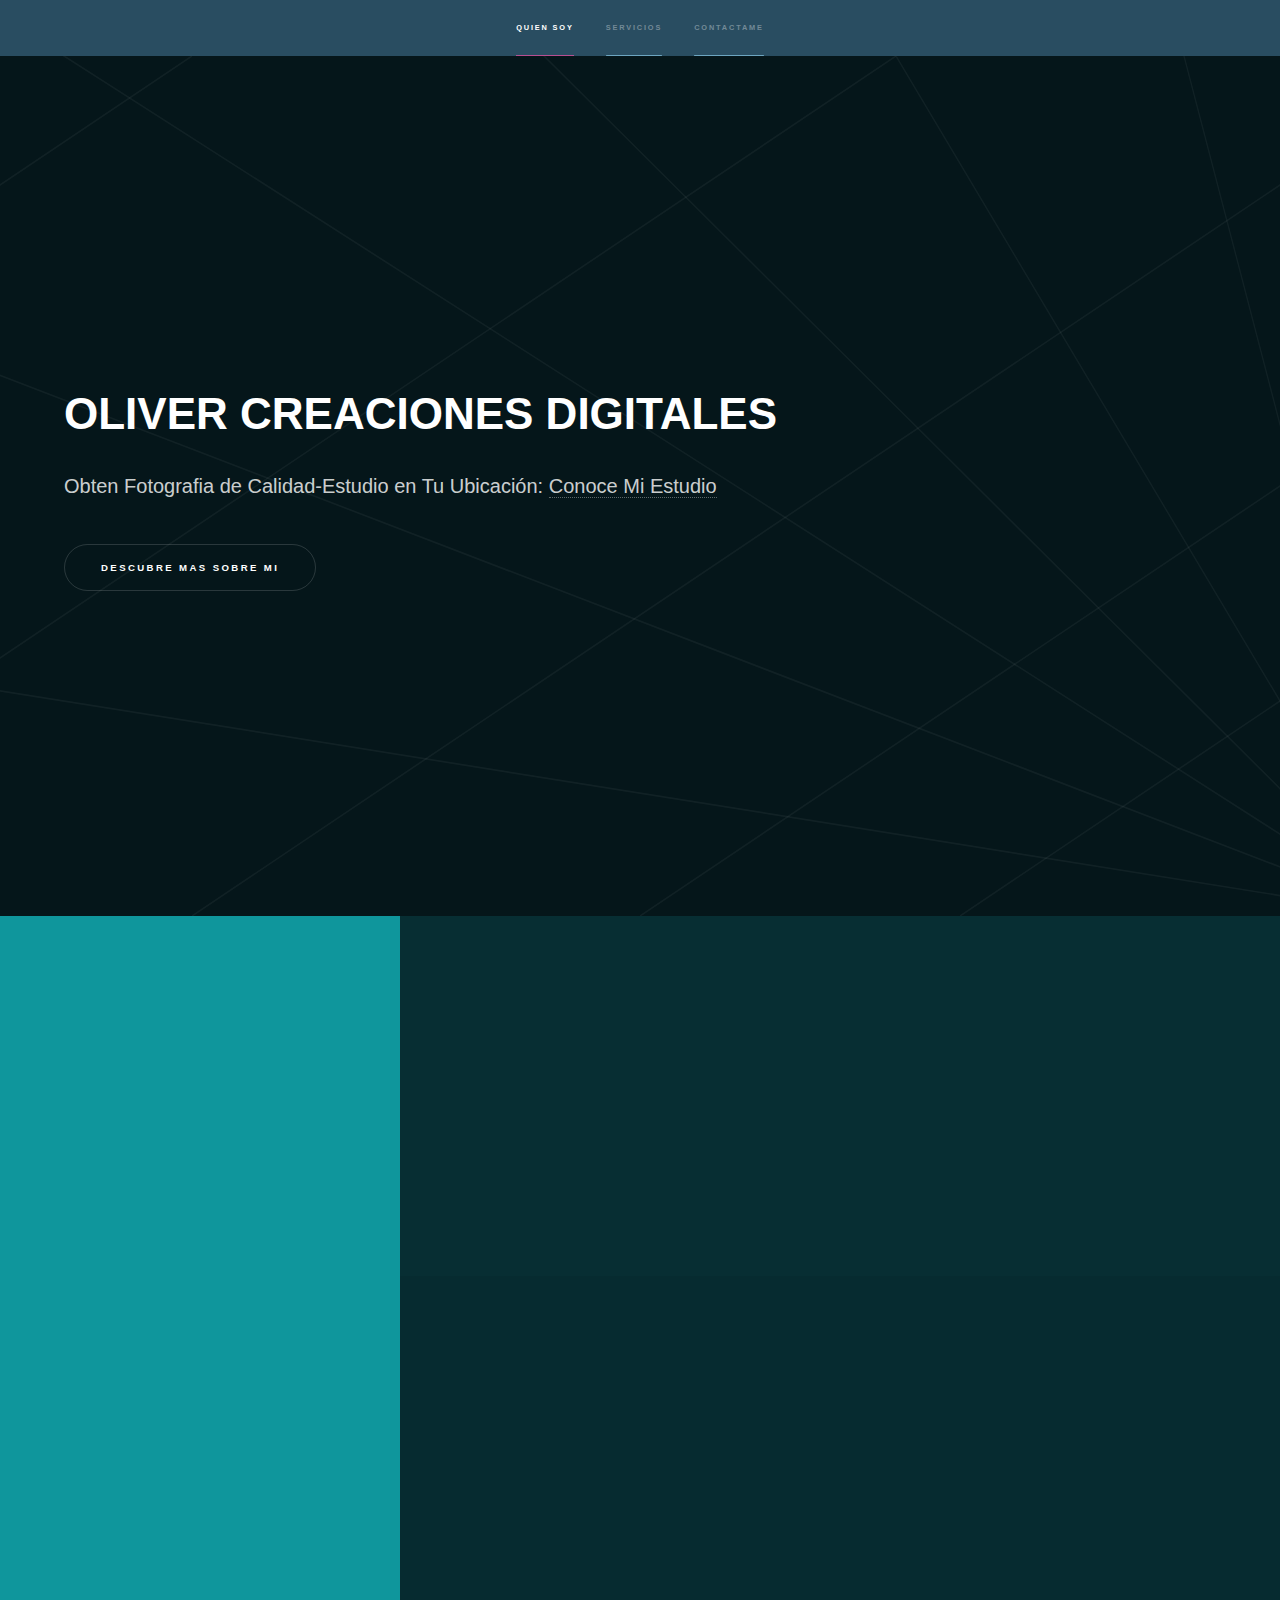
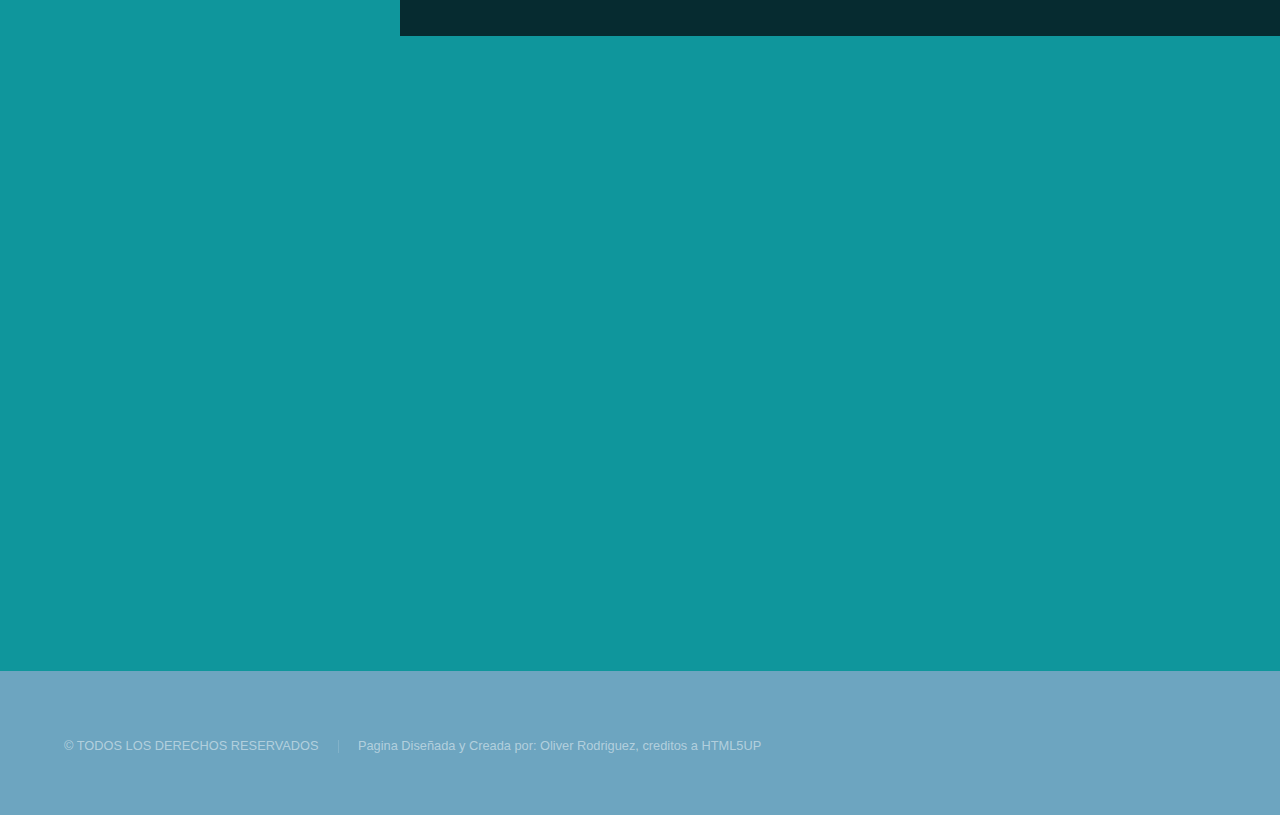
<file: index.html>
<!DOCTYPE HTML>
<html>
	<head>
		<title>OCD RD</title>
		<meta charset="utf-8" />
		<meta name="viewport" content="width=device-width, initial-scale=1, user-scalable=no" />
		<link rel="stylesheet" href="assets/css/main.css" />
		<link rel="icon" href="images/favicon.ico">
		<noscript><link rel="stylesheet" href="assets/css/noscript.css" /></noscript>
		<link rel="apple-touch-icon" sizes="180x180" href="images/apple-touch-icon.png">
		<link rel="icon" type="image/png" sizes="32x32" href="images/favicon-32x32.png">
		<link rel="icon" type="image/png" sizes="16x16" href="images/favicon-16x16.png">
		<link rel="manifest" href="images/site.webmanifest">
	</head>
	<body class="is-preload">

		<!-- Sidebar -->
			<section id="sidebar">
				<div class="inner mobile-nav-wrapper">
					<input type="checkbox" id="nav-toggle">				
					<div class="toggle-wrapper">
						<label for="nav-toggle" id="nav-icon">&#9776;</label>
					</div>
					<nav class="menu-mobile">
						<ul>
							<li><a href="#intro">Quien Soy</a></li>
							<li><a href="#one">Servicios</a></li>
							<!-- <li><a href="#two">Empresarial</a></li> -->
							<li><a href="#three">Contactame</a></li>
						</ul>
					</nav>
				</div>
			</section>

		<!-- Wrapper -->
			<div id="wrapper">

				<!-- Intro -->
					<section id="intro" class="wrapper style1 fullscreen fade-up">
						<div class="inner">
							<h1>OLIVER CREACIONES DIGITALES</h1>
							<p>Obten Fotografia de Calidad-Estudio en Tu Ubicación: <a href="#one">Conoce Mi Estudio</a></p>							
							<!-- <p>Captura lo Mejor de Tu Emprendimiento Con: <a href="#two">Servicios Comerciales</a>.</p> -->
							<ul class="actions">
								<li><a href="Quien_Soy.html" class="button scrolly">Descubre Mas sobre mi</a></li>
							</ul>
						</div>
					</section>

				<!-- One -->
					<section id="one" class="wrapper style2 spotlights">
						<section>
							<a href="Fotografia_Estudio.html" class="image"><img src="images/OCD_RD_MainPage_Estudio.jpg" alt="" /></a>
							<div class="content">
								<div class="inner">
									<h2>Fotografia de Estudio</h2>
									<p>Disponible en Tu ubicación*. Nos desplazamos por ti para captar ese momento unico y tus seres cercanos. </p>
									<ul class="actions">
										<li><a href="Fotografia_Estudio.html" class="button">Ver Mas</a></li>
									</ul>
								</div>
							</div>
						</section>
						<section>
							<a href="Cobertura_Eventos.html" class="image"><img src="images/pic02.jpg" alt="" data-position="top center" /></a>
							<div class="content">
								<div class="inner">
									<h2>Cobertura de Eventos</h2>
									<p>Mas que Fotos. Te acompañamos en ese momento especial para que puedas disfrutarlo al maximo. </p>
									<ul class="actions">
										<li><a href="Cobertura_Eventos.html" class="button">Ver Mas</a></li>
									</ul>
								</div>
							</div>
						</section>
						<!-- <section>
							<a href="#" class="image"><img src="" alt="" data-position="25% 25%" /></a>
							<div class="content">
								<div class="inner">
									<h2>Paquetes de Boda</h2>
									<p>Consulta un plan que se adapte a ti y al presupuesto de tu boda.</p>
									<ul class="actions">
										<li><a href="generic.html" class="button">Ver Mas</a></li>
									</ul>
								</div>
							</div>
						</section> -->
					</section>

				<!-- Two -->
					<!-- <section id="two" class="wrapper style3 fade-up">
						<div class="inner">
							<h2>Servicios Comerciales</h2>
							<p>Capta mas clientes dando una presentación diferente a tu emprendimiento. Con mis servicios comerciales puedes evitar largas horas tratando de conectar la idea de tu negocio con tu cliente ideal. Elije los servicios que sean necesarios para proyectarte sobre tu competencia y da la mejor version de ti y de tu negocio a los medios digitales para que todos puedan ver.</p>
							<div class="features">
								<section>
									<span class="icon solid major"> <img class="SVG_icons" src="images/SVG/Drone_icon.svg" alt="Drone Icon"> </span>
									<h3>Real Estate</h3>
									<p>Fotografia de interior y exterior con las tenicas mas avanzadas del mercado para destacar tus articulos frente a la competencia</p>
									<ul class="actions">
										<li><a href="Real_Estate.html" class="button">Ver Mas</a></li>
									</ul>
								</section>
								<section>
									<span class="icon solid major"> <img class="SVG_icons" src="images/SVG/Product_icon.svg" alt="Products Icon"></span>
									<h3>Contenido Digital para Productos</h3>
									<p>Lleva tu producto estrella a la vista de mas personas con videos personalizados y especializado para las redes sociales</p>
									<ul class="actions">
										<li><a href="Digital_Producto.html" class="button">Ver Mas</a></li>
									</ul>
								</section>
								<section>
									<span class="icon solid major fa-building"></span>
									<h3>Fotografia Corporativa</h3>
									<p>Crea fotos de perfil uniformes para tus recursos humanos, llevando el estudio directamente a tu empresa.</p>
									<ul class="actions">
										<li><a href="Fotografia_Corporativa.html" class="button">Ver Mas</a></li>
									</ul>
								</section>
								<section>
									<span class="icon solid major fa-code"></span>
									<h3>Landing Page</h3>
									<p>Quieres una pagina web como la que estas viendo ahora para promocionar tus servicios o productos?</p>
									<ul class="actions">
										<li><a href="Landing_Page.html" class="button">Ver Mas</a></li>
									</ul>
								</section>
								<section>
									<span class="icon solid major fa-video"></span>
									<h3>Comerciales para Social Media</h3>
									<p>Eres un profesional independiente o micro empresario ? destaca tus servicios o negocio con micro comerciales para las redes</p>
									<ul class="actions">
										<li><a href="Comerciales_Social_Media.html" class="button">Ver Mas</a></li>
									</ul>
								</section>
								<section>
									<span class="icon solid major fa-user"></span>
									<h3>Soluciones Personalizadas</h3>
									<p>Necesitas algo diferente ? Consulta conmigo todas las posibilidades que la creacion de contenido digital puede brindarte</p>
									<ul class="actions">
										<li><a href="Soluciones_Personalizadas.html" class="button">Ver Mas</a></li>
									</ul>
								</section>
							</div>
						</div>
					</section> -->

				<!-- Three -->
					<section id="three" class="wrapper style1 fade-up">
						<div class="inner">
							<h2>Contactame</h2>
							<p>Estoy disponible para cotizaciones y consultas de Lunes a Viernes 8:00 AM a 5:00 PM</p>
							<div class="split style1">
								<section>
										<form action="https://formsubmit.co/6d8f9aea7d65da071ebaff507e6b7f3d" method="POST">
										<div class="fields">
											<div class="field half">
												<label for="name">Nombre</label>
												<input type="text" name="name" id="name" />
											</div>
											<div class="field half">
												<label for="email">Correo</label>
												<input type="text" name="email" id="email" />
											</div>
											<div class="field">
												<label for="message">Servicio a Solicitar</label>
												<textarea name="message" id="message" rows="5"></textarea>
											</div>
										</div>
										<ul class="actions">
											<li><a href="" class="button submit">Envia Solicitud</a></li>
										</ul>
									</form>
								</section>
								<section>
									<ul class="contact">
										<li>
											<h3>Direccion</h3>
											<span>Ramon A. Castillo #18<br />
											Alma Rosa 1era, Santo Domingo Este<br />
											</span>
										</li>
										<li>
											<h3>Email</h3>
											<a href="mailto:OCD_RD@icloud.com">OCD_RD@icloud.com</a>
										</li>
										<li>
											<h3>Telefono</h3>
											<span>(849) 123-4567</span>
										</li>
										<li>
											<h3>Redes</h3>
											<ul class="icons">
												<li><a href="#" class="icon brands fa-youtube"><span class="label">Youtube</span></a></li>
												<!-- <li><a href="#" class="icon brands fa-facebook-f"><span class="label">Facebook</span></a></li>
												<li><a href="#" class="icon brands fa-github"><span class="label">GitHub</span></a></li> -->
												<li><a href="#" class="icon brands fa-instagram"><span class="label">Instagram</span></a></li>
												<li><a href="#" class="icon brands fa-whatsapp"><span class="label">whatsapp</span></a></li>
											</ul>
										</li>
									</ul>
								</section>
							</div>
						</div>
					</section>

			</div>

		<!-- Footer -->
			<footer id="footer" class="wrapper style1-alt">
				<div class="inner">
					<ul class="menu">
						<li>&copy; TODOS LOS DERECHOS RESERVADOS</li><li>Pagina Diseñada y Creada por: Oliver Rodriguez, creditos a HTML5UP</li>
					</ul>
				</div>
			</footer>

		<!-- Scripts -->
			<script src="assets/js/jquery.min.js"></script>
			<script src="assets/js/jquery.scrollex.min.js"></script>
			<script src="assets/js/jquery.scrolly.min.js"></script>
			<script src="assets/js/browser.min.js"></script>
			<script src="assets/js/breakpoints.min.js"></script>
			<script src="assets/js/util.js"></script>
			<script src="assets/js/main.js"></script>

	</body>
</html>
</file>
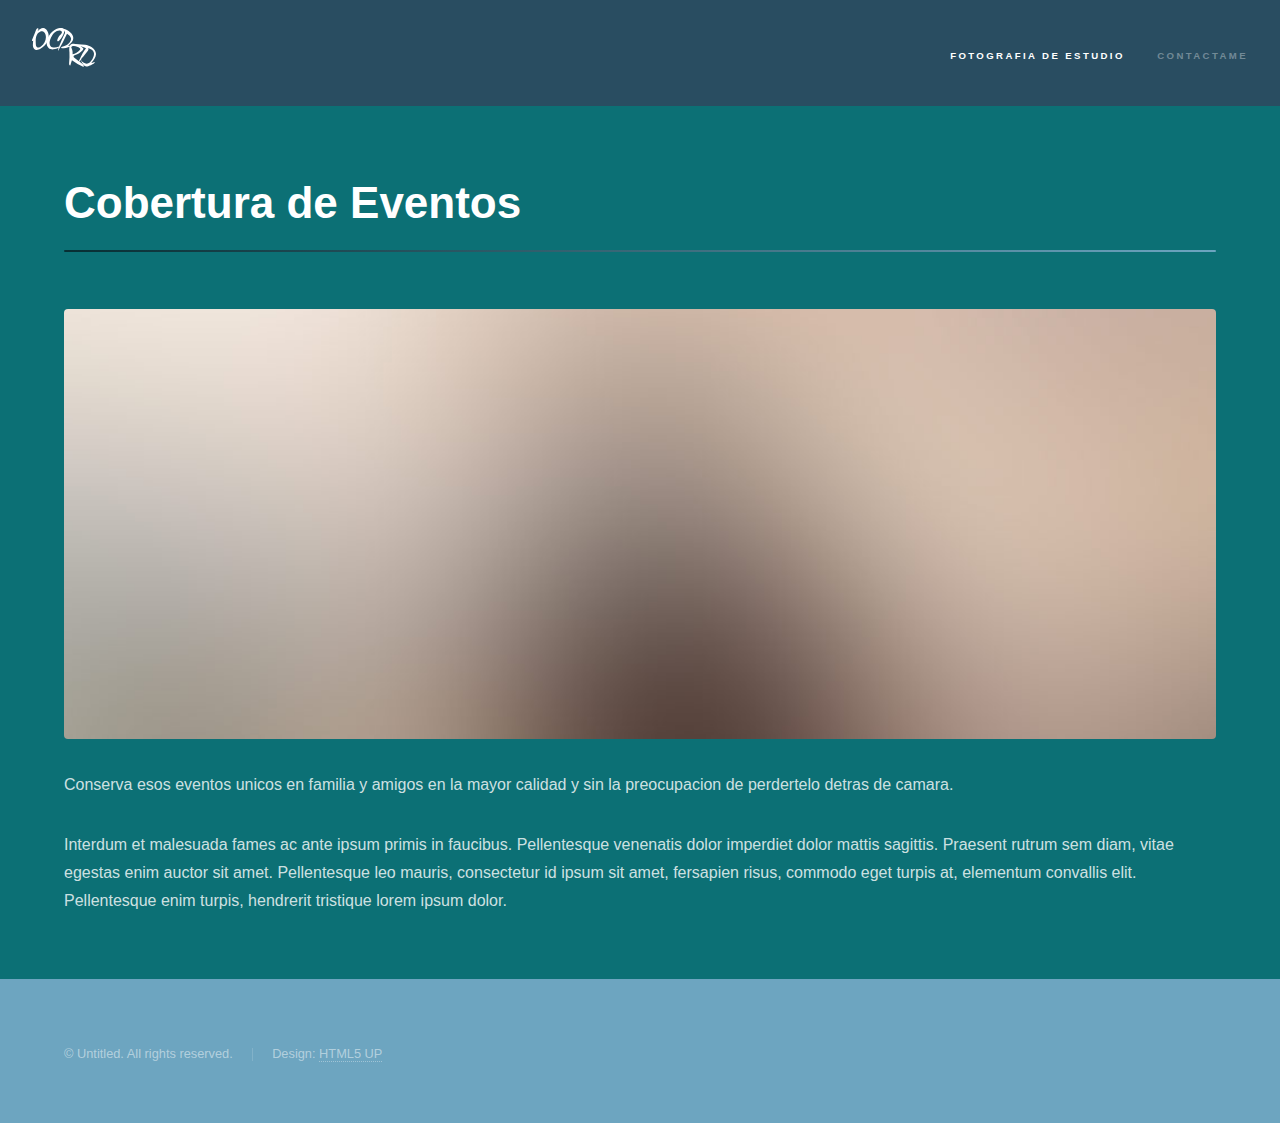
<file: Cobertura_Eventos.html>
<!DOCTYPE HTML>
<!--
	Hyperspace by HTML5 UP
	html5up.net | @ajlkn
	Free for personal and commercial use under the CCA 3.0 license (html5up.net/license)
-->
<html>
	<head>
		<title>Oliver Estudios</title>
		<meta charset="utf-8" />
		<meta name="viewport" content="width=device-width, initial-scale=1, user-scalable=no" />
		<link rel="stylesheet" href="assets/css/main.css" />
		<noscript><link rel="stylesheet" href="assets/css/noscript.css" /></noscript>
		<link rel="icon" href="images/favicon.ico">
		<noscript><link rel="stylesheet" href="assets/css/noscript.css" /></noscript>
		<link rel="apple-touch-icon" sizes="180x180" href="images/apple-touch-icon.png">
		<link rel="icon" type="image/png" sizes="32x32" href="images/favicon-32x32.png">
		<link rel="icon" type="image/png" sizes="16x16" href="images/favicon-16x16.png">
		<link rel="manifest" href="images/site.webmanifest">
	</head>
	<body class="is-preload">

		<!-- Header -->
			<header id="header">
					<a href="index.html" class="title">
						<img id="Logo" src="images/SVG/Asset_1.svg" alt="Logo del Estudio">
					</a>
				<nav>
					<ul>
						<li><a href="Fotografia_Estudio.html" class="active">Fotografia de Estudio</a></li>
						<li><a href="index.html#three">Contactame</a></li>
					</ul>
				</nav>
			</header>

		<!-- Wrapper -->
			<div id="wrapper">

				<!-- Main -->
					<section id="main" class="wrapper">
						<div class="inner">
							<h1 class="major">Cobertura de Eventos</h1>
							<span class="image fit"><img src="images/pic04.jpg" alt="" /></span>
							<p>Conserva esos eventos unicos en familia y amigos en la mayor calidad y sin la preocupacion de perdertelo detras de camara.</p>
							<p>Interdum et malesuada fames ac ante ipsum primis in faucibus. Pellentesque venenatis dolor imperdiet dolor mattis sagittis. Praesent rutrum sem diam, vitae egestas enim auctor sit amet. Pellentesque leo mauris, consectetur id ipsum sit amet, fersapien risus, commodo eget turpis at, elementum convallis elit. Pellentesque enim turpis, hendrerit tristique lorem ipsum dolor.</p>
						</div>
					</section>

			</div>

		<!-- Footer -->
			<footer id="footer" class="wrapper alt">
				<div class="inner">
					<ul class="menu">
						<li>&copy; Untitled. All rights reserved.</li><li>Design: <a href="http://html5up.net">HTML5 UP</a></li>
					</ul>
				</div>
			</footer>

		<!-- Scripts -->
			<script src="assets/js/jquery.min.js"></script>
			<script src="assets/js/jquery.scrollex.min.js"></script>
			<script src="assets/js/jquery.scrolly.min.js"></script>
			<script src="assets/js/browser.min.js"></script>
			<script src="assets/js/breakpoints.min.js"></script>
			<script src="assets/js/util.js"></script>
			<script src="assets/js/main.js"></script>

	</body>
</html>
</file>
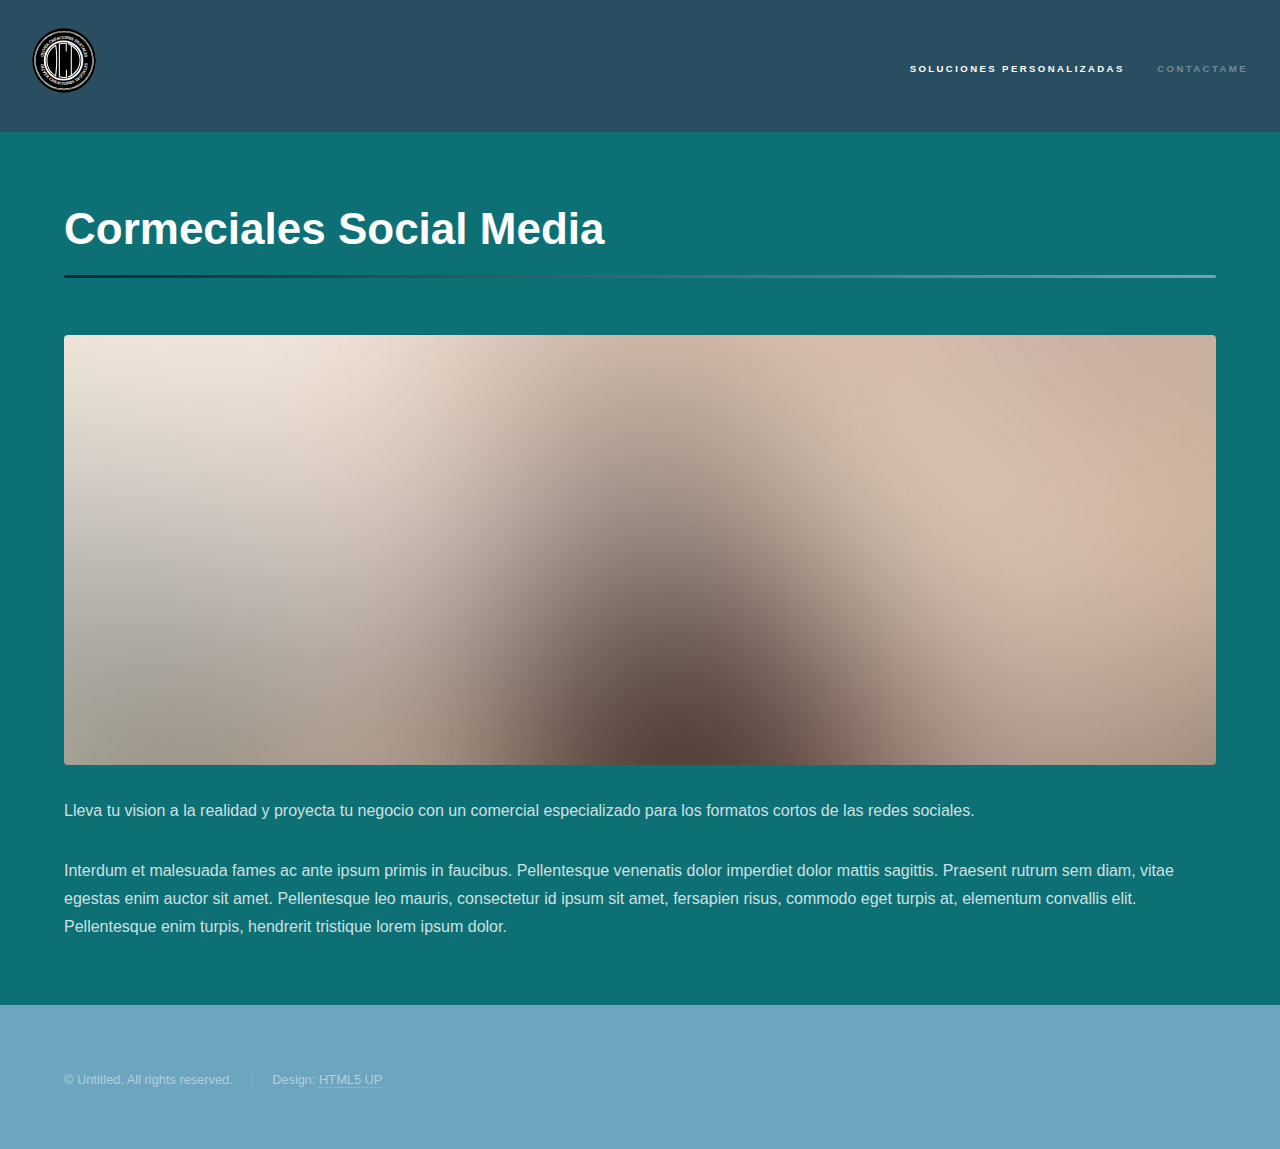
<file: Comerciales_Social_Media.html>
<!DOCTYPE HTML>
<!--
	Hyperspace by HTML5 UP
	html5up.net | @ajlkn
	Free for personal and commercial use under the CCA 3.0 license (html5up.net/license)
-->
<html>
	<head>
		<title>Oliver Estudios</title>
		<meta charset="utf-8" />
		<meta name="viewport" content="width=device-width, initial-scale=1, user-scalable=no" />
		<link rel="stylesheet" href="assets/css/main.css" />
		<noscript><link rel="stylesheet" href="assets/css/noscript.css" /></noscript>
	</head>
	<body class="is-preload">

		<!-- Header -->
			<header id="header">
				<a href="index.html" class="title">
					<img id="Logo" src="images/Logo_BW_ OCD.svg" alt="Logo del Estudio">
				</a>
				<nav>
					<ul>
						<li><a href="Soluciones_Personalizadas.html" class="active">Soluciones Personalizadas</a></li>
						<li><a href="index.html#three">Contactame</a></li>
					</ul>
				</nav>
			</header>

		<!-- Wrapper -->
			<div id="wrapper">

				<!-- Main -->
					<section id="main" class="wrapper">
						<div class="inner">
							<h1 class="major">Cormeciales Social Media</h1>
							<span class="image fit"><img src="images/pic04.jpg" alt="" /></span>
							<p>Lleva tu vision a la realidad y proyecta tu negocio con un comercial especializado para los formatos cortos de las redes sociales.</p>
							<p>Interdum et malesuada fames ac ante ipsum primis in faucibus. Pellentesque venenatis dolor imperdiet dolor mattis sagittis. Praesent rutrum sem diam, vitae egestas enim auctor sit amet. Pellentesque leo mauris, consectetur id ipsum sit amet, fersapien risus, commodo eget turpis at, elementum convallis elit. Pellentesque enim turpis, hendrerit tristique lorem ipsum dolor.</p>
						</div>
					</section>

			</div>

		<!-- Footer -->
			<footer id="footer" class="wrapper alt">
				<div class="inner">
					<ul class="menu">
						<li>&copy; Untitled. All rights reserved.</li><li>Design: <a href="http://html5up.net">HTML5 UP</a></li>
					</ul>
				</div>
			</footer>

		<!-- Scripts -->
			<script src="assets/js/jquery.min.js"></script>
			<script src="assets/js/jquery.scrollex.min.js"></script>
			<script src="assets/js/jquery.scrolly.min.js"></script>
			<script src="assets/js/browser.min.js"></script>
			<script src="assets/js/breakpoints.min.js"></script>
			<script src="assets/js/util.js"></script>
			<script src="assets/js/main.js"></script>

	</body>
</html>
</file>
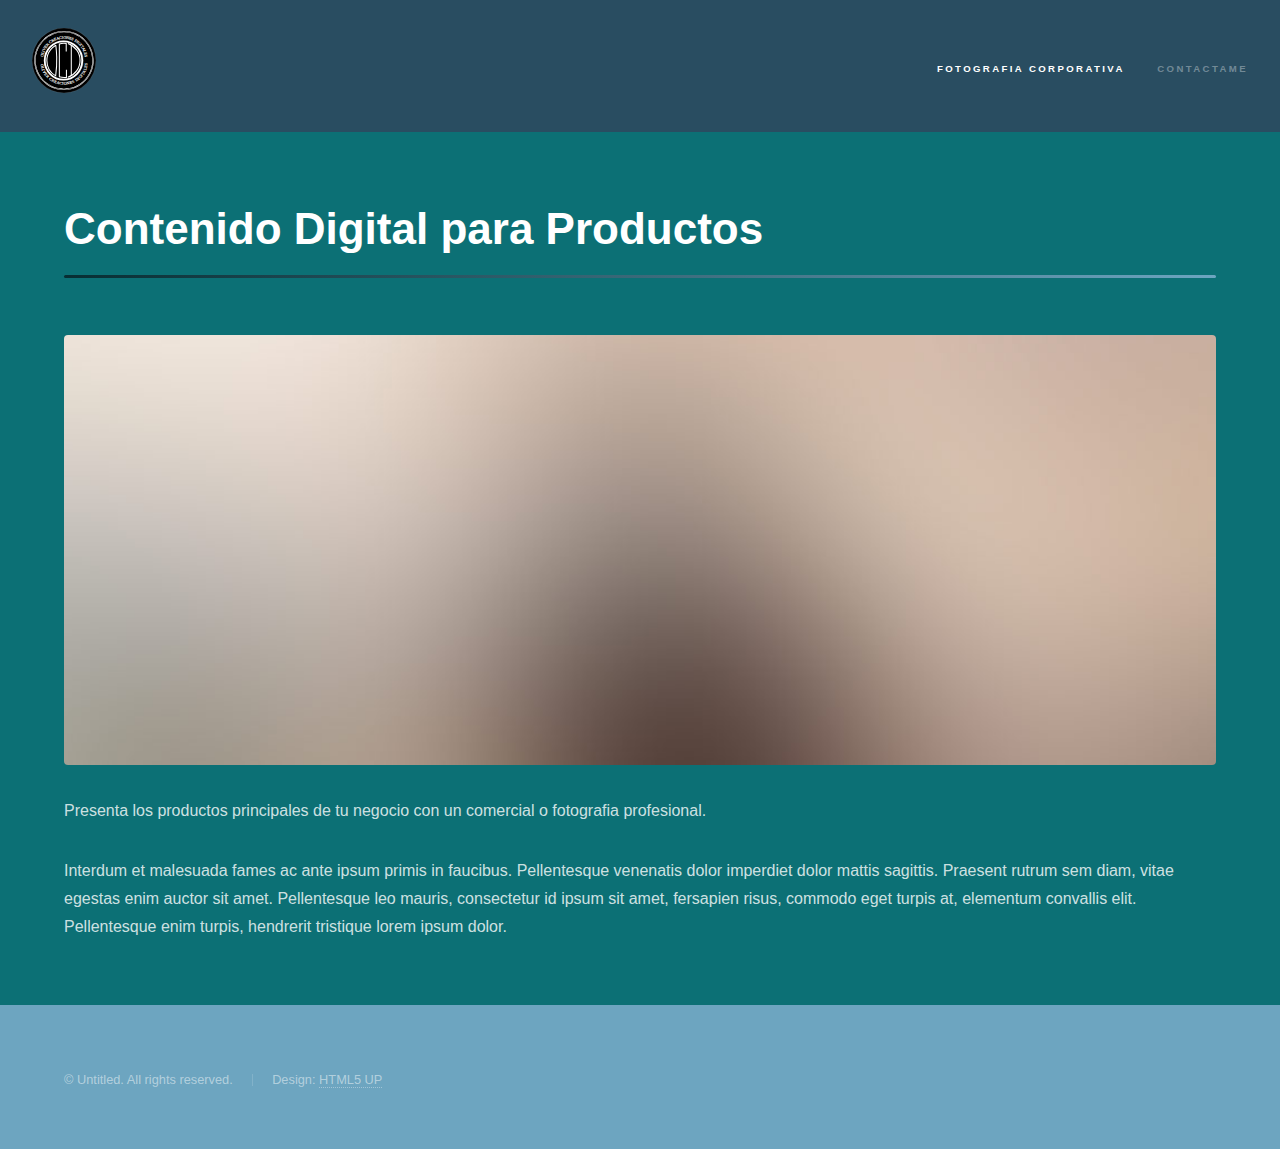
<file: Digital_Producto.html>
<!DOCTYPE HTML>
<!--
	Hyperspace by HTML5 UP
	html5up.net | @ajlkn
	Free for personal and commercial use under the CCA 3.0 license (html5up.net/license)
-->
<html>
	<head>
		<title>Oliver Estudios</title>
		<meta charset="utf-8" />
		<meta name="viewport" content="width=device-width, initial-scale=1, user-scalable=no" />
		<link rel="stylesheet" href="assets/css/main.css" />
		<noscript><link rel="stylesheet" href="assets/css/noscript.css" /></noscript>
	</head>
	<body class="is-preload">

		<!-- Header -->
			<header id="header">
				<a href="index.html" class="title">
					<img id="Logo" src="images/Logo_BW_ OCD.svg" alt="Logo del Estudio">
				</a>
				<nav>
					<ul>
						<li><a href="Fotografia_Corporativa.html" class="active">Fotografia Corporativa</a></li>
						<li><a href="index.html#three">Contactame</a></li>
					</ul>
				</nav>
			</header>

		<!-- Wrapper -->
			<div id="wrapper">

				<!-- Main -->
					<section id="main" class="wrapper">
						<div class="inner">
							<h1 class="major">Contenido Digital para Productos</h1>
							<span class="image fit"><img src="images/pic04.jpg" alt="" /></span>
							<p>Presenta los productos principales de tu negocio con un comercial o fotografia profesional. </p>
							<p>Interdum et malesuada fames ac ante ipsum primis in faucibus. Pellentesque venenatis dolor imperdiet dolor mattis sagittis. Praesent rutrum sem diam, vitae egestas enim auctor sit amet. Pellentesque leo mauris, consectetur id ipsum sit amet, fersapien risus, commodo eget turpis at, elementum convallis elit. Pellentesque enim turpis, hendrerit tristique lorem ipsum dolor.</p>
						</div>
					</section>

			</div>

		<!-- Footer -->
			<footer id="footer" class="wrapper alt">
				<div class="inner">
					<ul class="menu">
						<li>&copy; Untitled. All rights reserved.</li><li>Design: <a href="http://html5up.net">HTML5 UP</a></li>
					</ul>
				</div>
			</footer>

		<!-- Scripts -->
			<script src="assets/js/jquery.min.js"></script>
			<script src="assets/js/jquery.scrollex.min.js"></script>
			<script src="assets/js/jquery.scrolly.min.js"></script>
			<script src="assets/js/browser.min.js"></script>
			<script src="assets/js/breakpoints.min.js"></script>
			<script src="assets/js/util.js"></script>
			<script src="assets/js/main.js"></script>

	</body>
</html>
</file>
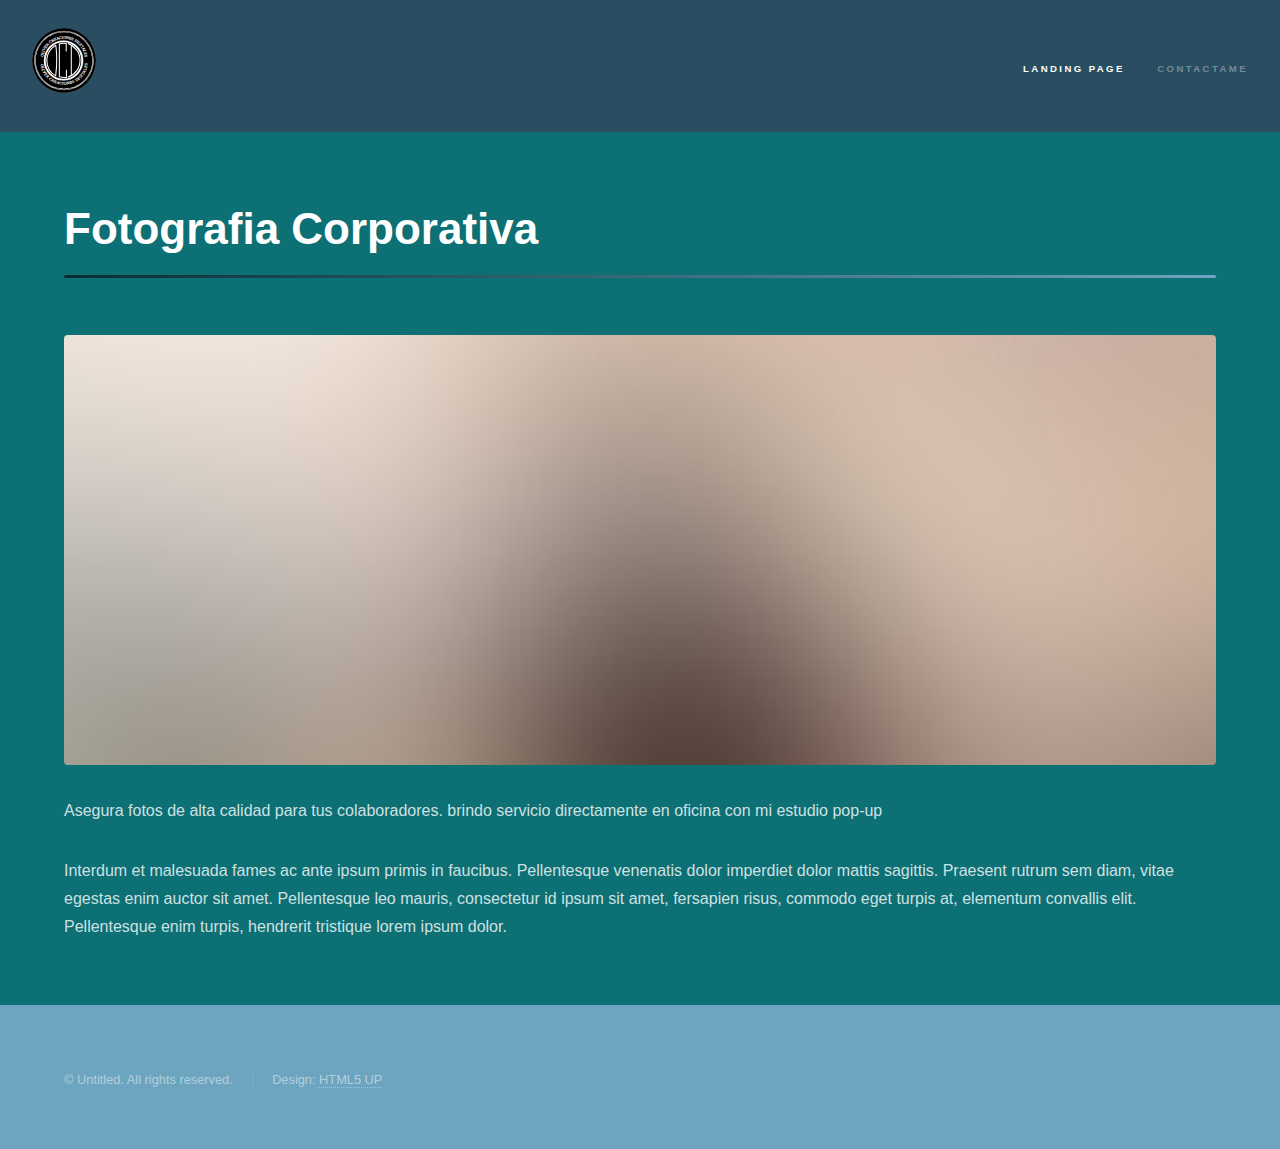
<file: Fotografia_Corporativa.html>
<!DOCTYPE HTML>
<!--
	Hyperspace by HTML5 UP
	html5up.net | @ajlkn
	Free for personal and commercial use under the CCA 3.0 license (html5up.net/license)
-->
<html>
	<head>
		<title>Oliver Estudios</title>
		<meta charset="utf-8" />
		<meta name="viewport" content="width=device-width, initial-scale=1, user-scalable=no" />
		<link rel="stylesheet" href="assets/css/main.css" />
		<noscript><link rel="stylesheet" href="assets/css/noscript.css" /></noscript>
	</head>
	<body class="is-preload">

		<!-- Header -->
			<header id="header">
				<a href="index.html" class="title">
					<img id="Logo" src="images/Logo_BW_ OCD.svg" alt="Logo del Estudio">
				</a>
				<nav>
					<ul>
						<li><a href="Landing_Page.html" class="active">Landing Page</a></li>
						<li><a href="index.html#three">Contactame</a></li>
					</ul>
				</nav>
			</header>

		<!-- Wrapper -->
			<div id="wrapper">

				<!-- Main -->
					<section id="main" class="wrapper">
						<div class="inner">
							<h1 class="major">Fotografia Corporativa</h1>
							<span class="image fit"><img src="images/pic04.jpg" alt="" /></span>
							<p>Asegura fotos de alta calidad para tus colaboradores. brindo servicio directamente en oficina con mi estudio pop-up</p>
							<p>Interdum et malesuada fames ac ante ipsum primis in faucibus. Pellentesque venenatis dolor imperdiet dolor mattis sagittis. Praesent rutrum sem diam, vitae egestas enim auctor sit amet. Pellentesque leo mauris, consectetur id ipsum sit amet, fersapien risus, commodo eget turpis at, elementum convallis elit. Pellentesque enim turpis, hendrerit tristique lorem ipsum dolor.</p>
						</div>
					</section>

			</div>

		<!-- Footer -->
			<footer id="footer" class="wrapper alt">
				<div class="inner">
					<ul class="menu">
						<li>&copy; Untitled. All rights reserved.</li><li>Design: <a href="http://html5up.net">HTML5 UP</a></li>
					</ul>
				</div>
			</footer>

		<!-- Scripts -->
			<script src="assets/js/jquery.min.js"></script>
			<script src="assets/js/jquery.scrollex.min.js"></script>
			<script src="assets/js/jquery.scrolly.min.js"></script>
			<script src="assets/js/browser.min.js"></script>
			<script src="assets/js/breakpoints.min.js"></script>
			<script src="assets/js/util.js"></script>
			<script src="assets/js/main.js"></script>

	</body>
</html>
</file>
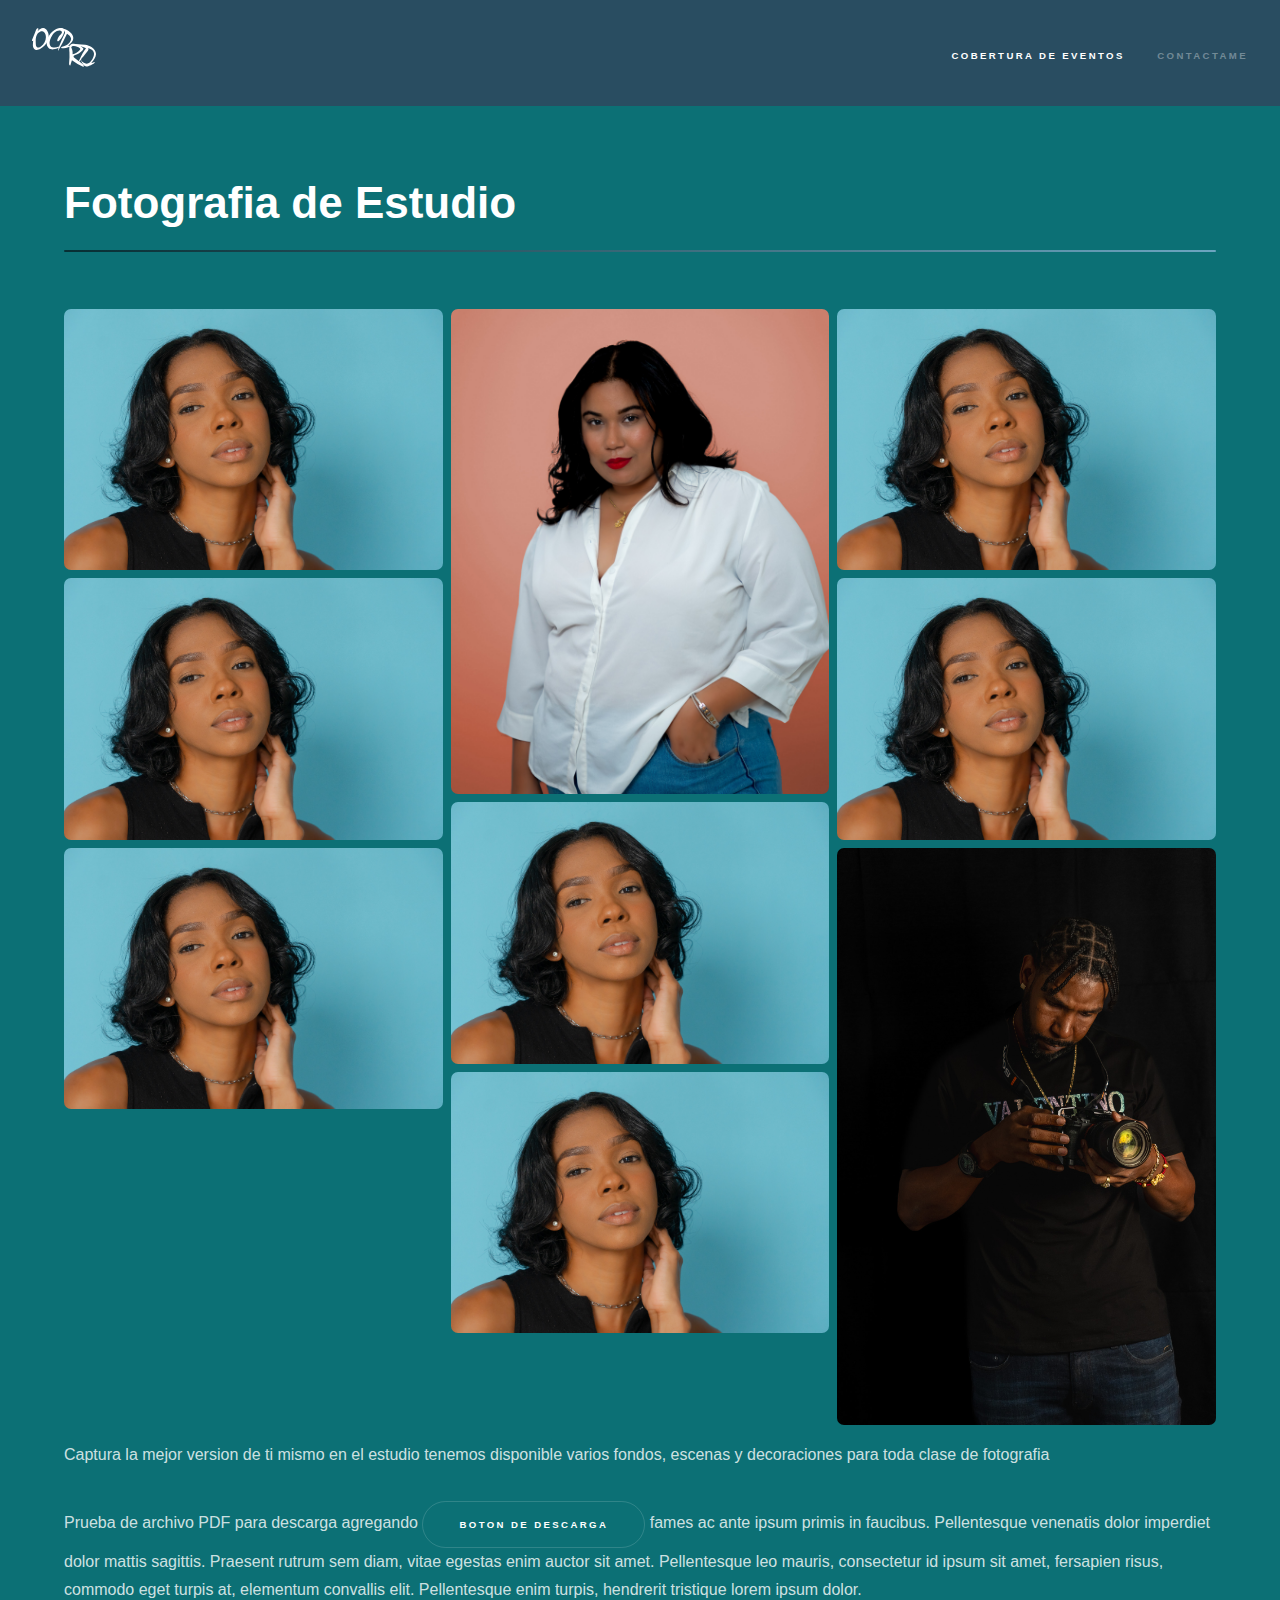
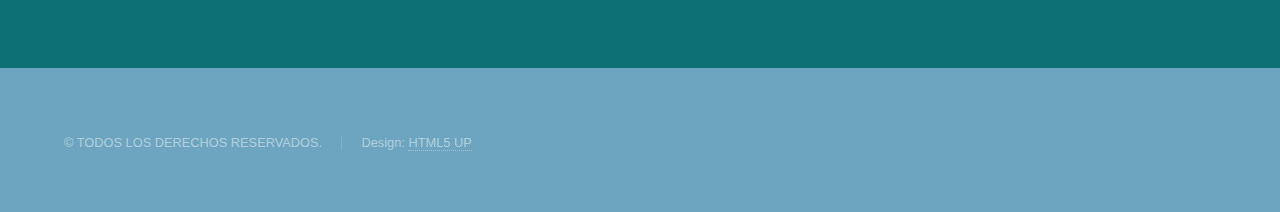
<file: Fotografia_Estudio.html>
<!DOCTYPE HTML>
<!--
	Hyperspace by HTML5 UP
	html5up.net | @ajlkn
	Free for personal and commercial use under the CCA 3.0 license (html5up.net/license)
-->
<html>
	<head>
		<title>Oliver Estudios</title>
		<meta charset="utf-8" />
		<meta name="viewport" content="width=device-width, initial-scale=1, user-scalable=no" />
		<link rel="stylesheet" href="assets/css/main.css" />
		<noscript><link rel="stylesheet" href="assets/css/noscript.css" /></noscript>
		<link rel="icon" href="images/favicon.ico">
		<noscript><link rel="stylesheet" href="assets/css/noscript.css" /></noscript>
		<link rel="apple-touch-icon" sizes="180x180" href="images/apple-touch-icon.png">
		<link rel="icon" type="image/png" sizes="32x32" href="images/favicon-32x32.png">
		<link rel="icon" type="image/png" sizes="16x16" href="images/favicon-16x16.png">
		<link rel="manifest" href="images/site.webmanifest">
	</head>
	<body class="is-preload">

		<!-- Header -->
			<header id="header">
				<a href="index.html" class="title">
					<img id="Logo" src="images/SVG/Asset_1.svg" alt="Logo del Estudio">
				</a>
				<nav>
					<ul>
						<li><a href="Cobertura_Eventos.html" class="active">Cobertura de Eventos</a></li>
						<li><a href="index.html#three">Contactame</a></li>
					</ul>
				</nav>
			</header>

		<!-- Wrapper -->
			<div id="wrapper">

				<!-- Main -->
					<section id="main" class="wrapper">
						<div class="inner">
							<h1 class="major">Fotografia de Estudio</h1>
							<!-- <span class="image fit"><img src="images/pic04.jpg" alt="" /></span> -->
							<div class="image-grid">
									
									<div class="image-grid-column">
										<div class="grid-item">
											<img src="images/OCD_RD_MainPage_Estudio.jpg" alt="temporary i">
										</div>
										<div class="grid-item">
											<img src="images/OCD_RD_MainPage_Estudio.jpg" alt="temporary i">
										</div>
										<div class="grid-item">
											<img src="images/OCD_RD_MainPage_Estudio.jpg" alt="temporary i">
										</div>
									</div>
									
										<div class="image-grid-column">
											<div class="grid-item">
												<img src="images/Studio_pic2.jpg" alt="temporary i">
											</div>
											<div class="grid-item">
												<img src="images/OCD_RD_MainPage_Estudio.jpg" alt="temporary i">
											</div>
											<div class="grid-item">
												<img src="images/OCD_RD_MainPage_Estudio.jpg" alt="temporary i">
											</div>
										</div>
										
											<div class="image-grid-column">
												<div class="grid-item">
													<img src="images/OCD_RD_MainPage_Estudio.jpg" alt="temporary i">
												</div>
												<div class="grid-item">
													<img src="images/OCD_RD_MainPage_Estudio.jpg" alt="temporary i">
												</div>
												<div class="grid-item">
													<img src="images/Studio_pic3.jpg" alt="temporary i">
												</div>
											</div>
							</div>
							<p>Captura la mejor version de ti mismo en el estudio tenemos disponible varios fondos, escenas y decoraciones para toda clase de fotografia</p>
							<p>Prueba de archivo PDF para descarga agregando <a class="button" href="assets/download/dummy.pdf" download> boton de descarga </a> fames ac ante ipsum primis in faucibus. Pellentesque venenatis dolor imperdiet dolor mattis sagittis. Praesent rutrum sem diam, vitae egestas enim auctor sit amet. Pellentesque leo mauris, consectetur id ipsum sit amet, fersapien risus, commodo eget turpis at, elementum convallis elit. Pellentesque enim turpis, hendrerit tristique lorem ipsum dolor.</p>
						</div>
					</section>

			</div>

		<!-- Footer -->
			<footer id="footer" class="wrapper alt">
				<div class="inner">
					<ul class="menu">
						<li>&copy; TODOS LOS DERECHOS RESERVADOS.</li><li>Design: <a href="http://html5up.net">HTML5 UP</a></li>
					</ul>
				</div>
			</footer>

		<!-- Scripts -->
			<script src="assets/js/jquery.min.js"></script>
			<script src="assets/js/jquery.scrollex.min.js"></script>
			<script src="assets/js/jquery.scrolly.min.js"></script>
			<script src="assets/js/browser.min.js"></script>
			<script src="assets/js/breakpoints.min.js"></script>
			<script src="assets/js/util.js"></script>
			<script src="assets/js/main.js"></script>

	</body>
</html>
</file>
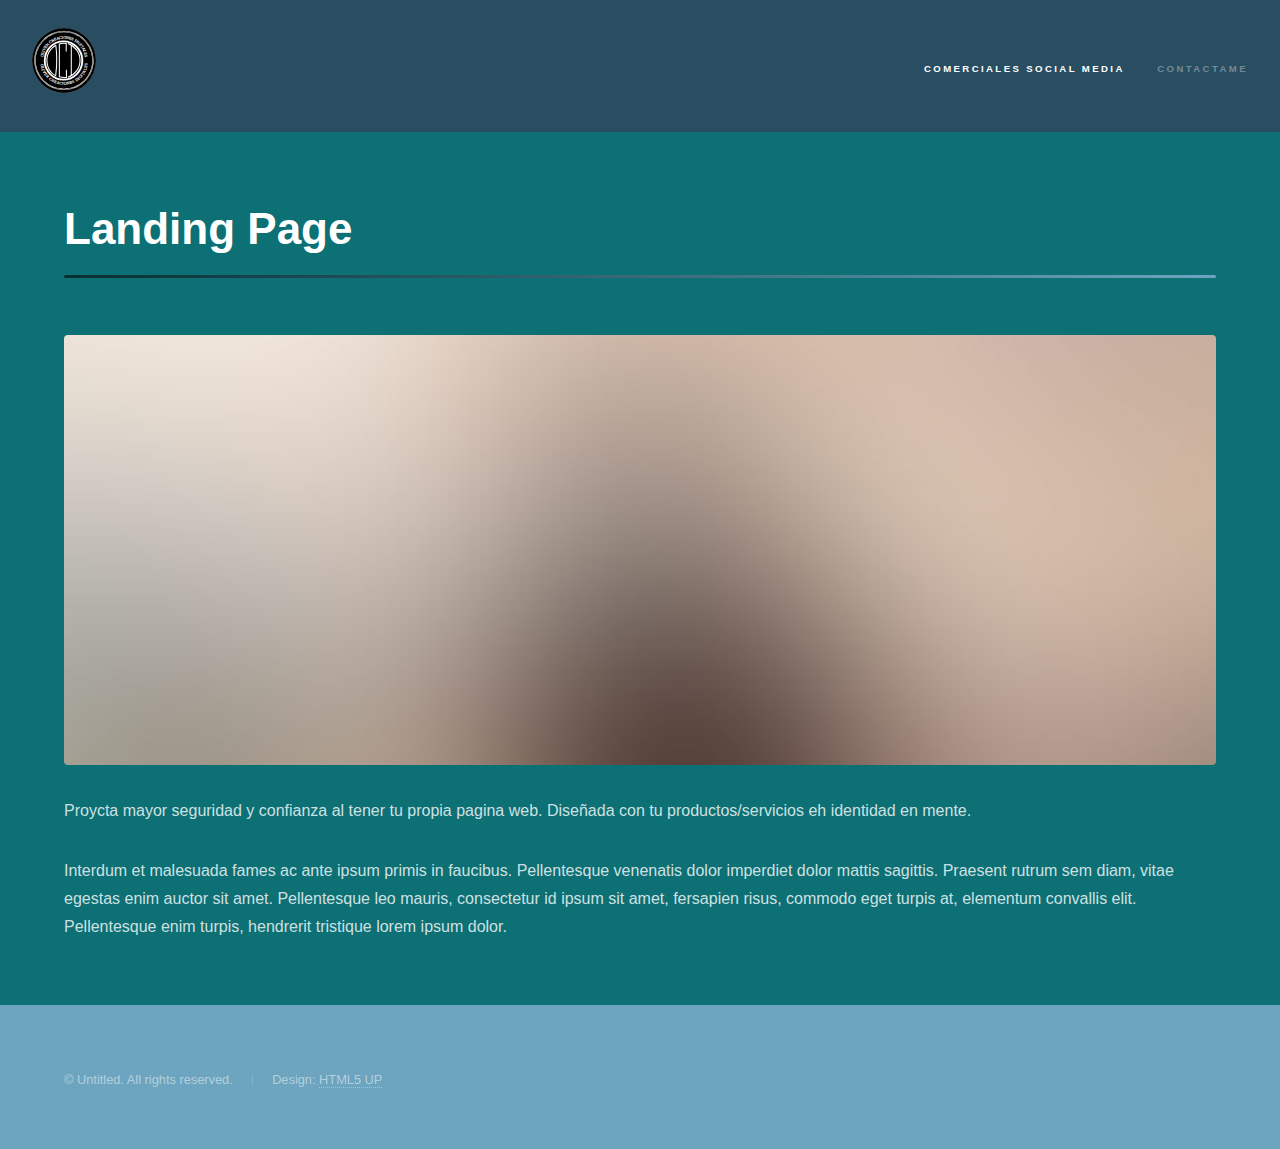
<file: Landing_Page.html>
<!DOCTYPE HTML>
<!--
	Hyperspace by HTML5 UP
	html5up.net | @ajlkn
	Free for personal and commercial use under the CCA 3.0 license (html5up.net/license)
-->
<html>
	<head>
		<title>Oliver Estudios</title>
		<meta charset="utf-8" />
		<meta name="viewport" content="width=device-width, initial-scale=1, user-scalable=no" />
		<link rel="stylesheet" href="assets/css/main.css" />
		<noscript><link rel="stylesheet" href="assets/css/noscript.css" /></noscript>
	</head>
	<body class="is-preload">

		<!-- Header -->
			<header id="header">
				<a href="index.html" class="title">
					<img id="Logo" src="images/Logo_BW_ OCD.svg" alt="Logo del Estudio">
				</a>
				<nav>
					<ul>
						<li><a href="Comerciales_Social_Media.html" class="active">Comerciales Social Media</a></li>
						<li><a href="index.html#three">Contactame</a></li>
					</ul>
				</nav>
			</header>

		<!-- Wrapper -->
			<div id="wrapper">

				<!-- Main -->
					<section id="main" class="wrapper">
						<div class="inner">
							<h1 class="major">Landing Page</h1>
							<span class="image fit"><img src="images/pic04.jpg" alt="" /></span>
							<p>Proycta mayor seguridad y confianza al tener tu propia pagina web. Diseñada con tu productos/servicios eh identidad en mente.</p>
							<p>Interdum et malesuada fames ac ante ipsum primis in faucibus. Pellentesque venenatis dolor imperdiet dolor mattis sagittis. Praesent rutrum sem diam, vitae egestas enim auctor sit amet. Pellentesque leo mauris, consectetur id ipsum sit amet, fersapien risus, commodo eget turpis at, elementum convallis elit. Pellentesque enim turpis, hendrerit tristique lorem ipsum dolor.</p>
						</div>
					</section>

			</div>

		<!-- Footer -->
			<footer id="footer" class="wrapper alt">
				<div class="inner">
					<ul class="menu">
						<li>&copy; Untitled. All rights reserved.</li><li>Design: <a href="http://html5up.net">HTML5 UP</a></li>
					</ul>
				</div>
			</footer>

		<!-- Scripts -->
			<script src="assets/js/jquery.min.js"></script>
			<script src="assets/js/jquery.scrollex.min.js"></script>
			<script src="assets/js/jquery.scrolly.min.js"></script>
			<script src="assets/js/browser.min.js"></script>
			<script src="assets/js/breakpoints.min.js"></script>
			<script src="assets/js/util.js"></script>
			<script src="assets/js/main.js"></script>

	</body>
</html>
</file>
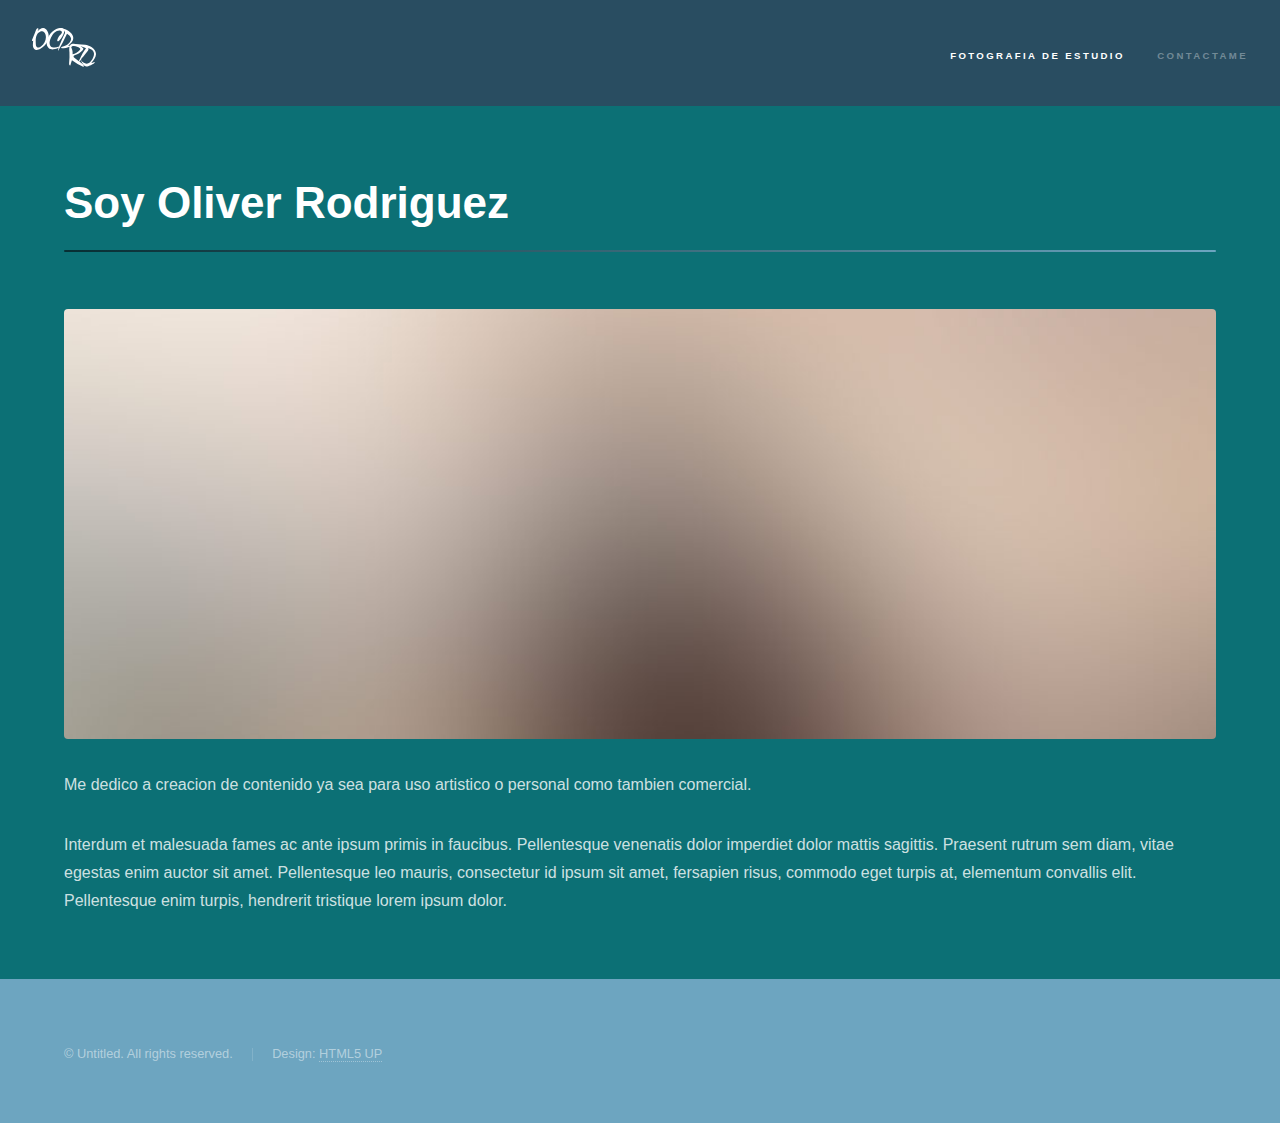
<file: Quien_Soy.html>
<!DOCTYPE HTML>
<!--
	Hyperspace by HTML5 UP
	html5up.net | @ajlkn
	Free for personal and commercial use under the CCA 3.0 license (html5up.net/license)
-->
<html>
	<head>
		<title>Oliver Estudios</title>
		<meta charset="utf-8" />
		<meta name="viewport" content="width=device-width, initial-scale=1, user-scalable=no" />
		<link rel="stylesheet" href="assets/css/main.css" />
		<noscript><link rel="stylesheet" href="assets/css/noscript.css" /></noscript>
		<link rel="icon" href="images/favicon.ico">
		<noscript><link rel="stylesheet" href="assets/css/noscript.css" /></noscript>
		<link rel="apple-touch-icon" sizes="180x180" href="images/apple-touch-icon.png">
		<link rel="icon" type="image/png" sizes="32x32" href="images/favicon-32x32.png">
		<link rel="icon" type="image/png" sizes="16x16" href="images/favicon-16x16.png">
		<link rel="manifest" href="images/site.webmanifest">
	</head>
	<body class="is-preload">

		<!-- Header -->
			<header id="header">
				<a href="index.html" class="title">
					<img id="Logo" src="images/SVG/Asset_1.svg" alt="Logo del Estudio">
				</a>
				<nav>
					<ul>
						<li><a href="Fotografia_Estudio.html" class="active">Fotografia de Estudio</a></li>
						<li><a href="index.html#three">Contactame</a></li>
					</ul>
				</nav>
			</header>

		<!-- Wrapper -->
			<div id="wrapper">

				<!-- Main -->
					<section id="main" class="wrapper">
						<div class="inner">
							<h1 class="major">Soy Oliver Rodriguez</h1>
							<span class="image fit"><img src="images/pic04.jpg" alt="" /></span>
							<p>Me dedico a creacion de contenido ya sea para uso artistico o personal como tambien comercial.</p>
							<p>Interdum et malesuada fames ac ante ipsum primis in faucibus. Pellentesque venenatis dolor imperdiet dolor mattis sagittis. Praesent rutrum sem diam, vitae egestas enim auctor sit amet. Pellentesque leo mauris, consectetur id ipsum sit amet, fersapien risus, commodo eget turpis at, elementum convallis elit. Pellentesque enim turpis, hendrerit tristique lorem ipsum dolor.</p>
						</div>
					</section>

			</div>

		<!-- Footer -->
			<footer id="footer" class="wrapper alt">
				<div class="inner">
					<ul class="menu">
						<li>&copy; Untitled. All rights reserved.</li><li>Design: <a href="http://html5up.net">HTML5 UP</a></li>
					</ul>
				</div>
			</footer>

		<!-- Scripts -->
			<script src="assets/js/jquery.min.js"></script>
			<script src="assets/js/jquery.scrollex.min.js"></script>
			<script src="assets/js/jquery.scrolly.min.js"></script>
			<script src="assets/js/browser.min.js"></script>
			<script src="assets/js/breakpoints.min.js"></script>
			<script src="assets/js/util.js"></script>
			<script src="assets/js/main.js"></script>

	</body>
</html>
</file>
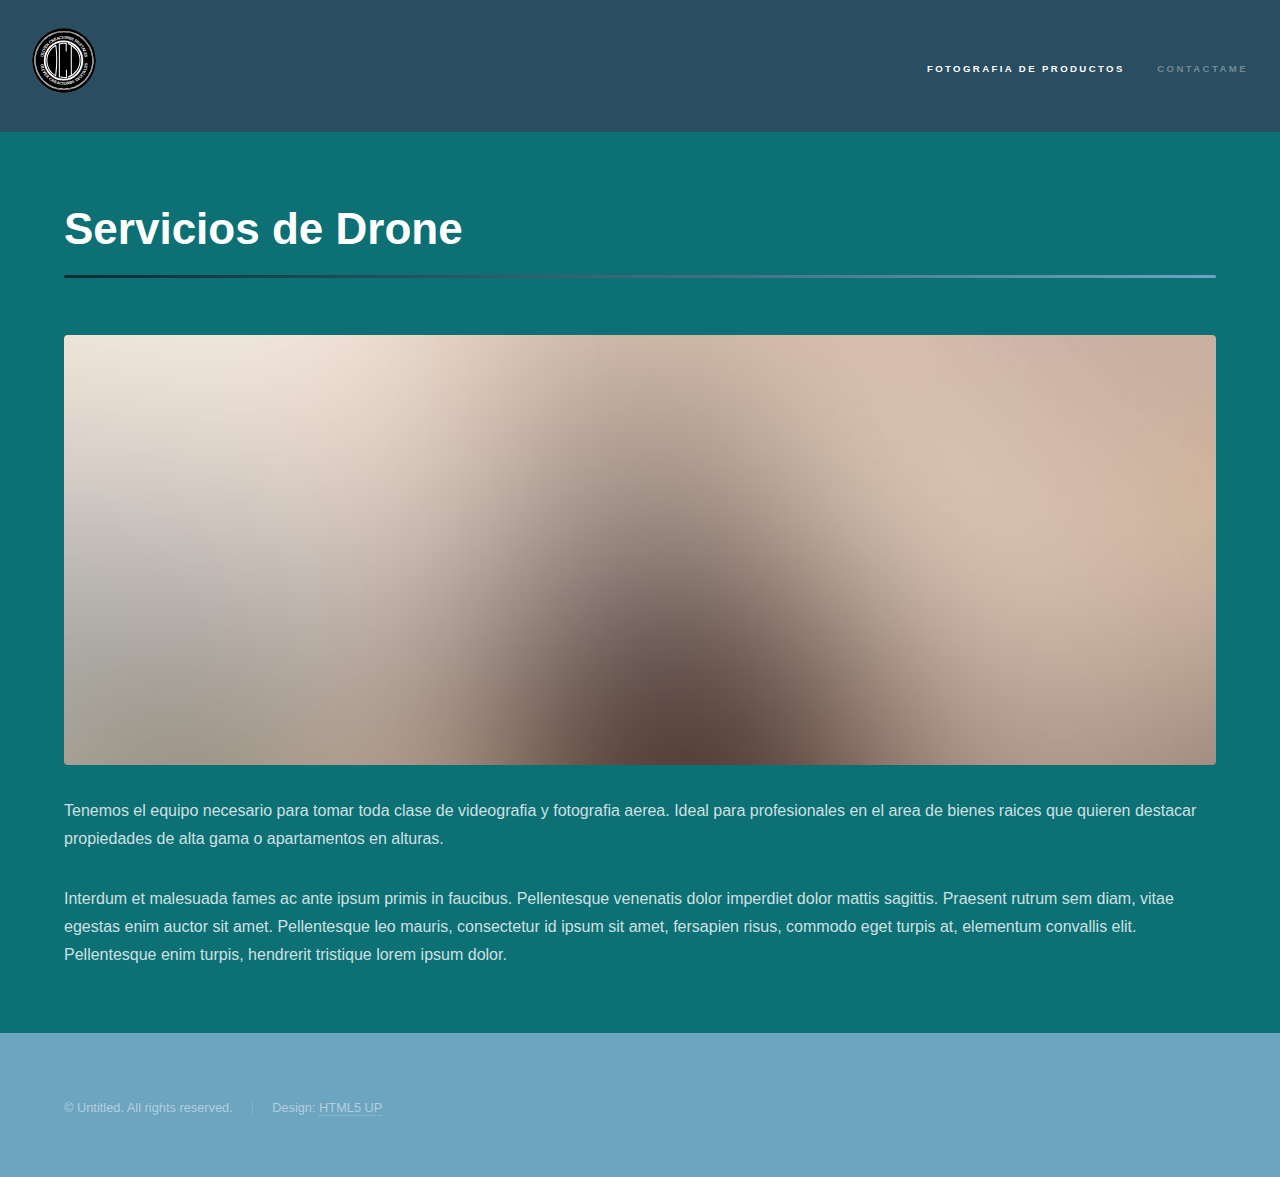
<file: Real_Estate.html>
<!DOCTYPE HTML>
<!--
	Hyperspace by HTML5 UP
	html5up.net | @ajlkn
	Free for personal and commercial use under the CCA 3.0 license (html5up.net/license)
-->
<html>
	<head>
		<title>Oliver Estudios</title>
		<meta charset="utf-8" />
		<meta name="viewport" content="width=device-width, initial-scale=1, user-scalable=no" />
		<link rel="stylesheet" href="assets/css/main.css" />
		<noscript><link rel="stylesheet" href="assets/css/noscript.css" /></noscript>
	</head>
	<body class="is-preload">

		<!-- Header -->
			<header id="header">
				<a href="index.html" class="title">
					<img id="Logo" src="images/Logo_BW_ OCD.svg" alt="Logo del Estudio">
				</a>
				<nav>
					<ul>
						<li><a href="Digital_Producto.html" class="active">Fotografia de Productos</a></li>
						<li><a href="index.html#three">Contactame</a></li>
					</ul>
				</nav>
			</header>

		<!-- Wrapper -->
			<div id="wrapper">

				<!-- Main -->
					<section id="main" class="wrapper">
						<div class="inner">
							<h1 class="major">Servicios de Drone</h1>
							<span class="image fit"><img src="images/pic04.jpg" alt="" /></span>
							<p>Tenemos el equipo necesario para tomar toda clase de videografia y fotografia aerea. Ideal para profesionales en el area de bienes raices que quieren destacar propiedades de alta gama o apartamentos en alturas.</p>
							<p>Interdum et malesuada fames ac ante ipsum primis in faucibus. Pellentesque venenatis dolor imperdiet dolor mattis sagittis. Praesent rutrum sem diam, vitae egestas enim auctor sit amet. Pellentesque leo mauris, consectetur id ipsum sit amet, fersapien risus, commodo eget turpis at, elementum convallis elit. Pellentesque enim turpis, hendrerit tristique lorem ipsum dolor.</p>
						</div>
					</section>

			</div>

		<!-- Footer -->
			<footer id="footer" class="wrapper alt">
				<div class="inner">
					<ul class="menu">
						<li>&copy; Untitled. All rights reserved.</li><li>Design: <a href="http://html5up.net">HTML5 UP</a></li>
					</ul>
				</div>
			</footer>

		<!-- Scripts -->
			<script src="assets/js/jquery.min.js"></script>
			<script src="assets/js/jquery.scrollex.min.js"></script>
			<script src="assets/js/jquery.scrolly.min.js"></script>
			<script src="assets/js/browser.min.js"></script>
			<script src="assets/js/breakpoints.min.js"></script>
			<script src="assets/js/util.js"></script>
			<script src="assets/js/main.js"></script>

	</body>
</html>
</file>
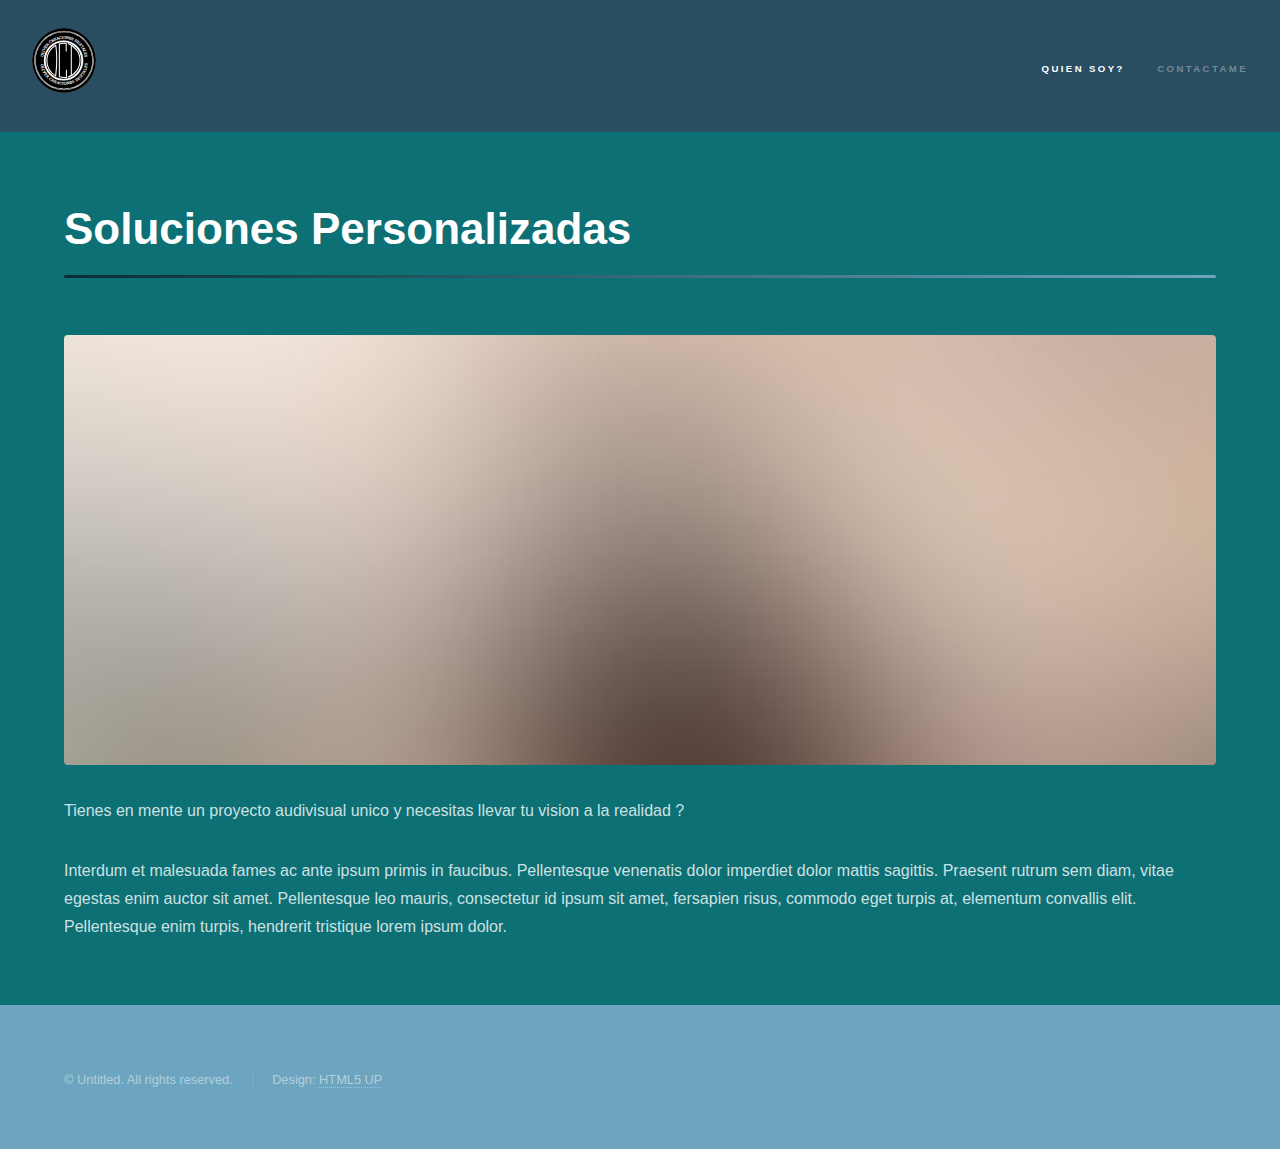
<file: Soluciones_Personalizadas.html>
<!DOCTYPE HTML>
<!--
	Hyperspace by HTML5 UP
	html5up.net | @ajlkn
	Free for personal and commercial use under the CCA 3.0 license (html5up.net/license)
-->
<html>
	<head>
		<title>Oliver Estudios</title>
		<meta charset="utf-8" />
		<meta name="viewport" content="width=device-width, initial-scale=1, user-scalable=no" />
		<link rel="stylesheet" href="assets/css/main.css" />
		<noscript><link rel="stylesheet" href="assets/css/noscript.css" /></noscript>
	</head>
	<body class="is-preload">

		<!-- Header -->
			<header id="header">
				<a href="index.html" class="title">
					<img id="Logo" src="images/Logo_BW_ OCD.svg" alt="Logo del Estudio">
				</a>
				<nav>
					<ul>
						<li><a href="Quien_Soy.html" class="active">Quien Soy?</a></li>
						<li><a href="index.html#three">Contactame</a></li>
					</ul>
				</nav>
			</header>

		<!-- Wrapper -->
			<div id="wrapper">

				<!-- Main -->
					<section id="main" class="wrapper">
						<div class="inner">
							<h1 class="major">Soluciones Personalizadas</h1>
							<span class="image fit"><img src="images/pic04.jpg" alt="" /></span>
							<p>Tienes en mente un proyecto audivisual unico y necesitas llevar tu vision a la realidad ?</p>
							<p>Interdum et malesuada fames ac ante ipsum primis in faucibus. Pellentesque venenatis dolor imperdiet dolor mattis sagittis. Praesent rutrum sem diam, vitae egestas enim auctor sit amet. Pellentesque leo mauris, consectetur id ipsum sit amet, fersapien risus, commodo eget turpis at, elementum convallis elit. Pellentesque enim turpis, hendrerit tristique lorem ipsum dolor.</p>
						</div>
					</section>

			</div>

		<!-- Footer -->
			<footer id="footer" class="wrapper alt">
				<div class="inner">
					<ul class="menu">
						<li>&copy; Untitled. All rights reserved.</li><li>Design: <a href="http://html5up.net">HTML5 UP</a></li>
					</ul>
				</div>
			</footer>

		<!-- Scripts -->
			<script src="assets/js/jquery.min.js"></script>
			<script src="assets/js/jquery.scrollex.min.js"></script>
			<script src="assets/js/jquery.scrolly.min.js"></script>
			<script src="assets/js/browser.min.js"></script>
			<script src="assets/js/breakpoints.min.js"></script>
			<script src="assets/js/util.js"></script>
			<script src="assets/js/main.js"></script>

	</body>
</html>
</file>
<file: assets/css/noscript.css>
/*
	Hyperspace by HTML5 UP
	html5up.net | @ajlkn
	Free for personal and commercial use under the CCA 3.0 license (html5up.net/license)
*/

/* Spotlights */

	.spotlights > section > .image:before {
		opacity: 0 !important;
	}

	.spotlights > section > .content > .inner {
		-moz-transform: none !important;
		-webkit-transform: none !important;
		-ms-transform: none !important;
		transform: none !important;
		opacity: 1 !important;
	}

/* Wrapper */

	.wrapper > .inner {
		opacity: 1 !important;
		-moz-transform: none !important;
		-webkit-transform: none !important;
		-ms-transform: none !important;
		transform: none !important;
	}

/* Sidebar */

	#sidebar > .inner {
		opacity: 1 !important;
	}

	#sidebar nav > ul > li {
		-moz-transform: none !important;
		-webkit-transform: none !important;
		-ms-transform: none !important;
		transform: none !important;
		opacity: 1 !important;
	}
</file>
<file: assets/css/main.css>
@import url(fontawesome-all.min.css);

/*
	Hyperspace by HTML5 UP
	html5up.net | @ajlkn
	Free for personal and commercial use under the CCA 3.0 license (html5up.net/license)
*/

html, body, div, span, applet, object,
iframe, h1, h2, h3, h4, h5, h6, p, blockquote,
pre, a, abbr, acronym, address, big, cite,
code, del, dfn, em, img, ins, kbd, q, s, samp,
small, strike, strong, sub, sup, tt, var, b,
u, i, center, dl, dt, dd, ol, ul, li, fieldset,
form, label, legend, table, caption, tbody,
tfoot, thead, tr, th, td, article, aside,
canvas, details, embed, figure, figcaption,
footer, header, hgroup, menu, nav, output, ruby,
section, summary, time, mark, audio, video {
	margin: 0;
	padding: 0;
	border: 0;
	font-size: 100%;
	font: inherit;
	vertical-align: baseline;}

article, aside, details, figcaption, figure,
footer, header, hgroup, menu, nav, section {
	display: block;}

body {
	line-height: 1;
}

ol, ul {
	list-style: none;
}

blockquote, q {
	quotes: none;
}

	blockquote:before, blockquote:after, q:before, q:after {
		content: '';
		content: none;
	}

table {
	border-collapse: collapse;
	border-spacing: 0;
}

body {
	-webkit-text-size-adjust: none;
}

mark {
	background-color: transparent;
	color: inherit;
}

input::-moz-focus-inner {
	border: 0;
	padding: 0;
}

input, select, textarea {
	-moz-appearance: none;
	-webkit-appearance: none;
	-ms-appearance: none;
	appearance: none;
}

/* Basic */

	@-ms-viewport {
		width: device-width;
	}

	body {
		-ms-overflow-style: scrollbar;
	}

	@media screen and (max-width: 480px) {

		html, body {
			min-width: 320px;
		}

	}

	html {
		box-sizing: border-box;
	}

	*, *:before, *:after {
		box-sizing: inherit;
	}

	body {
		background: #0C7075;
	}

		body.is-preload *, body.is-preload *:before, body.is-preload *:after {
			-moz-animation: none !important;
			-webkit-animation: none !important;
			-ms-animation: none !important;
			animation: none !important;
			-moz-transition: none !important;
			-webkit-transition: none !important;
			-ms-transition: none !important;
			transition: none !important;
		}

/* Type */

	body, input, select, textarea {
		color: rgba(255, 255, 255, 0.808);
		font-family: Arial, Helvetica, sans-serif;
		font-size: 16.5pt;
		font-weight: normal;
		line-height: 1.75;
	}

		@media screen and (max-width: 1680px) {

			body, input, select, textarea {
				font-size: 13pt;
			}

		}

		@media screen and (max-width: 1280px) {

			body, input, select, textarea {
				font-size: 12pt;
			}

		}

		@media screen and (max-width: 360px) {

			body, input, select, textarea {
				font-size: 11pt;
			}

		}

	a {
		-moz-transition: color 0.2s ease, border-bottom-color 0.2s ease;
		-webkit-transition: color 0.2s ease, border-bottom-color 0.2s ease;
		-ms-transition: color 0.2s ease, border-bottom-color 0.2s ease;
		transition: color 0.2s ease, border-bottom-color 0.2s ease;
		border-bottom: dotted 1px rgba(255, 255, 255, 0.35);
		color: inherit;
		text-decoration: none;
	}

		a:hover {
			border-bottom-color: transparent;
			color: #ffffff;
		}

	strong, b {
		color: #ffffff;
		font-weight: bold;
	}

	em, i {
		font-style: italic;
	}

	p {
		margin: 0 0 2em 0;
	}

	h1, h2, h3, h4, h5, h6 {
		color: #ffffff;
		font-weight: bold;
		line-height: 1.5;
		margin: 0 0 0.5em 0;
	}

		h1 a, h2 a, h3 a, h4 a, h5 a, h6 a {
			color: inherit;
			text-decoration: none;
		}

	h1 {
		font-size: 2.75em;
	}

		h1.major {
			margin: 0 0 1.3em 0;
			position: relative;
			padding-bottom: 0.35em;
		}

			h1.major:after {
				background-image: -moz-linear-gradient(to right, #072E33, #6DA5C0);
				background-image: -webkit-linear-gradient(to right, #072E33, #6DA5C0);
				background-image: -ms-linear-gradient(to right, #072E33, #6DA5C0);
				background-image: linear-gradient(to right, #072E33, #6DA5C0);
				-moz-transition: max-width 0.2s ease;
				-webkit-transition: max-width 0.2s ease;
				-ms-transition: max-width 0.2s ease;
				transition: max-width 0.2s ease;
				border-radius: 0.2em;
				bottom: 0;
				content: '';
				height: 0.05em;
				position: absolute;
				right: 0;
				width: 100%;
			}

	h2 {
		font-size: 1.75em;
	}

	h3 {
		font-size: 1.1em;
	}

	h4 {
		font-size: 1em;
	}

	h5 {
		font-size: 0.8em;
	}

	h6 {
		font-size: 0.6em;
	}

	@media screen and (max-width: 736px) {

		h1 {
			font-size: 2em;
		}

		h2 {
			font-size: 1.25em;
		}

		h3 {
			font-size: 1em;
		}

		h4 {
			font-size: 0.8em;
		}

		h5 {
			font-size: 0.6em;
		}

		h6 {
			font-size: 0.6em;
		}

	}

	sub {
		font-size: 0.8em;
		position: relative;
		top: 0.5em;
	}

	sup {
		font-size: 0.8em;
		position: relative;
		top: -0.5em;
	}

	blockquote {
		border-left: solid 4px rgba(255, 255, 255, 0.15);
		font-style: italic;
		margin: 0 0 2em 0;
		padding: 0.5em 0 0.5em 2em;
	}

	code {
		background: rgba(255, 255, 255, 0.05);
		border-radius: 0.25em;
		border: solid 1px rgba(255, 255, 255, 0.15);
		font-family: "Courier New", monospace;
		font-size: 0.9em;
		margin: 0 0.25em;
		padding: 0.25em 0.65em;
	}

	pre {
		-webkit-overflow-scrolling: touch;
		font-family: "Courier New", monospace;
		font-size: 0.9em;
		margin: 0 0 2em 0;
	}

		pre code {
			display: block;
			line-height: 1.75em;
			padding: 1em 1.5em;
			overflow-x: auto;
		}

	hr {
		border: 0;
		border-bottom: solid 1px rgba(255, 255, 255, 0.15);
		margin: 2em 0;
	}

		hr.major {
			margin: 3em 0;
		}

	.align-left {
		text-align: left;
	}

	.align-center {
		text-align: center;
	}

	.align-right {
		text-align: right;
	}

/* Row */

	.row {
		display: flex;
		flex-wrap: wrap;
		box-sizing: border-box;
		align-items: stretch;
	}

		.row > * {
			box-sizing: border-box;
		}

		.row.gtr-uniform > * > :last-child {
			margin-bottom: 0;
		}

		.row.aln-left {
			justify-content: flex-start;
		}

		.row.aln-center {
			justify-content: center;
		}

		.row.aln-right {
			justify-content: flex-end;
		}

		.row.aln-top {
			align-items: flex-start;
		}

		.row.aln-middle {
			align-items: center;
		}

		.row.aln-bottom {
			align-items: flex-end;
		}

		.row > .imp {
			order: -1;
		}

		.row > .col-1 {
			width: 8.33333%;
		}

		.row > .off-1 {
			margin-left: 8.33333%;
		}

		.row > .col-2 {
			width: 16.66667%;
		}

		.row > .off-2 {
			margin-left: 16.66667%;
		}

		.row > .col-3 {
			width: 25%;
		}

		.row > .off-3 {
			margin-left: 25%;
		}

		.row > .col-4 {
			width: 33.33333%;
		}

		.row > .off-4 {
			margin-left: 33.33333%;
		}

		.row > .col-5 {
			width: 41.66667%;
		}

		.row > .off-5 {
			margin-left: 41.66667%;
		}

		.row > .col-6 {
			width: 50%;
		}

		.row > .off-6 {
			margin-left: 50%;
		}

		.row > .col-7 {
			width: 58.33333%;
		}

		.row > .off-7 {
			margin-left: 58.33333%;
		}

		.row > .col-8 {
			width: 66.66667%;
		}

		.row > .off-8 {
			margin-left: 66.66667%;
		}

		.row > .col-9 {
			width: 75%;
		}

		.row > .off-9 {
			margin-left: 75%;
		}

		.row > .col-10 {
			width: 83.33333%;
		}

		.row > .off-10 {
			margin-left: 83.33333%;
		}

		.row > .col-11 {
			width: 91.66667%;
		}

		.row > .off-11 {
			margin-left: 91.66667%;
		}

		.row > .col-12 {
			width: 100%;
		}

		.row > .off-12 {
			margin-left: 100%;
		}

		.row.gtr-0 {
			margin-top: 0;
			margin-left: 0em;
		}

			.row.gtr-0 > * {
				padding: 0 0 0 0em;
			}

			.row.gtr-0.gtr-uniform {
				margin-top: 0em;
			}

				.row.gtr-0.gtr-uniform > * {
					padding-top: 0em;
				}

		.row.gtr-25 {
			margin-top: 0;
			margin-left: -0.375em;
		}

			.row.gtr-25 > * {
				padding: 0 0 0 0.375em;
			}

			.row.gtr-25.gtr-uniform {
				margin-top: -0.375em;
			}

				.row.gtr-25.gtr-uniform > * {
					padding-top: 0.375em;
				}

		.row.gtr-50 {
			margin-top: 0;
			margin-left: -0.75em;
		}

			.row.gtr-50 > * {
				padding: 0 0 0 0.75em;
			}

			.row.gtr-50.gtr-uniform {
				margin-top: -0.75em;
			}

				.row.gtr-50.gtr-uniform > * {
					padding-top: 0.75em;
				}

		.row {
			margin-top: 0;
			margin-left: -1.5em;
		}

			.row > * {
				padding: 0 0 0 1.5em;
			}

			.row.gtr-uniform {
				margin-top: -1.5em;
			}

				.row.gtr-uniform > * {
					padding-top: 1.5em;
				}

		.row.gtr-150 {
			margin-top: 0;
			margin-left: -2.25em;
		}

			.row.gtr-150 > * {
				padding: 0 0 0 2.25em;
			}

			.row.gtr-150.gtr-uniform {
				margin-top: -2.25em;
			}

				.row.gtr-150.gtr-uniform > * {
					padding-top: 2.25em;
				}

		.row.gtr-200 {
			margin-top: 0;
			margin-left: -3em;
		}

			.row.gtr-200 > * {
				padding: 0 0 0 3em;
			}

			.row.gtr-200.gtr-uniform {
				margin-top: -3em;
			}

				.row.gtr-200.gtr-uniform > * {
					padding-top: 3em;
				}

		.image-grid {
			display: flex;
			gap: 0.5rem;
			margin-bottom: 1rem;
		}

		.image-grid-column {
			display: flex;
			flex-direction: column;
			gap: 0.5rem;
		}
		.grid-item {
			max-width: 25rem;
			transition: transform 0.3s;
		}

		.grid-item:active {
			transform: scale(1.5);
			z-index: 2;
		}

		.grid-item img {
			width: 100%;
			height: 100%;
			border-radius: 7px;
			object-fit: cover;
		}

		@media screen and (max-width: 1680px) {

			.row {
				display: flex;
				flex-wrap: wrap;
				box-sizing: border-box;
				align-items: stretch;
			}

				.row > * {
					box-sizing: border-box;
				}

				.row.gtr-uniform > * > :last-child {
					margin-bottom: 0;
				}

				.row.aln-left {
					justify-content: flex-start;
				}

				.row.aln-center {
					justify-content: center;
				}

				.row.aln-right {
					justify-content: flex-end;
				}

				.row.aln-top {
					align-items: flex-start;
				}

				.row.aln-middle {
					align-items: center;
				}

				.row.aln-bottom {
					align-items: flex-end;
				}

				.row > .imp-xlarge {
					order: -1;
				}

				.row > .col-1-xlarge {
					width: 8.33333%;
				}

				.row > .off-1-xlarge {
					margin-left: 8.33333%;
				}

				.row > .col-2-xlarge {
					width: 16.66667%;
				}

				.row > .off-2-xlarge {
					margin-left: 16.66667%;
				}

				.row > .col-3-xlarge {
					width: 25%;
				}

				.row > .off-3-xlarge {
					margin-left: 25%;
				}

				.row > .col-4-xlarge {
					width: 33.33333%;
				}

				.row > .off-4-xlarge {
					margin-left: 33.33333%;
				}

				.row > .col-5-xlarge {
					width: 41.66667%;
				}

				.row > .off-5-xlarge {
					margin-left: 41.66667%;
				}

				.row > .col-6-xlarge {
					width: 50%;
				}

				.row > .off-6-xlarge {
					margin-left: 50%;
				}

				.row > .col-7-xlarge {
					width: 58.33333%;
				}

				.row > .off-7-xlarge {
					margin-left: 58.33333%;
				}

				.row > .col-8-xlarge {
					width: 66.66667%;
				}

				.row > .off-8-xlarge {
					margin-left: 66.66667%;
				}

				.row > .col-9-xlarge {
					width: 75%;
				}

				.row > .off-9-xlarge {
					margin-left: 75%;
				}

				.row > .col-10-xlarge {
					width: 83.33333%;
				}

				.row > .off-10-xlarge {
					margin-left: 83.33333%;
				}

				.row > .col-11-xlarge {
					width: 91.66667%;
				}

				.row > .off-11-xlarge {
					margin-left: 91.66667%;
				}

				.row > .col-12-xlarge {
					width: 100%;
				}

				.row > .off-12-xlarge {
					margin-left: 100%;
				}

				.row.gtr-0 {
					margin-top: 0;
					margin-left: 0em;
				}

					.row.gtr-0 > * {
						padding: 0 0 0 0em;
					}

					.row.gtr-0.gtr-uniform {
						margin-top: 0em;
					}

						.row.gtr-0.gtr-uniform > * {
							padding-top: 0em;
						}

				.row.gtr-25 {
					margin-top: 0;
					margin-left: -0.375em;
				}

					.row.gtr-25 > * {
						padding: 0 0 0 0.375em;
					}

					.row.gtr-25.gtr-uniform {
						margin-top: -0.375em;
					}

						.row.gtr-25.gtr-uniform > * {
							padding-top: 0.375em;
						}

				.row.gtr-50 {
					margin-top: 0;
					margin-left: -0.75em;
				}

					.row.gtr-50 > * {
						padding: 0 0 0 0.75em;
					}

					.row.gtr-50.gtr-uniform {
						margin-top: -0.75em;
					}

						.row.gtr-50.gtr-uniform > * {
							padding-top: 0.75em;
						}

				.row {
					margin-top: 0;
					margin-left: -1.5em;
				}

					.row > * {
						padding: 0 0 0 1.5em;
					}

					.row.gtr-uniform {
						margin-top: -1.5em;
					}

						.row.gtr-uniform > * {
							padding-top: 1.5em;
						}

				.row.gtr-150 {
					margin-top: 0;
					margin-left: -2.25em;
				}

					.row.gtr-150 > * {
						padding: 0 0 0 2.25em;
					}

					.row.gtr-150.gtr-uniform {
						margin-top: -2.25em;
					}

						.row.gtr-150.gtr-uniform > * {
							padding-top: 2.25em;
						}

				.row.gtr-200 {
					margin-top: 0;
					margin-left: -3em;
				}

					.row.gtr-200 > * {
						padding: 0 0 0 3em;
					}

					.row.gtr-200.gtr-uniform {
						margin-top: -3em;
					}

						.row.gtr-200.gtr-uniform > * {
							padding-top: 3em;
						}

		}

		@media screen and (max-width: 1280px) {

			.row {
				display: flex;
				flex-wrap: wrap;
				box-sizing: border-box;
				align-items: stretch;
			}

				.row > * {
					box-sizing: border-box;
				}

				.row.gtr-uniform > * > :last-child {
					margin-bottom: 0;
				}

				.row.aln-left {
					justify-content: flex-start;
				}

				.row.aln-center {
					justify-content: center;
				}

				.row.aln-right {
					justify-content: flex-end;
				}

				.row.aln-top {
					align-items: flex-start;
				}

				.row.aln-middle {
					align-items: center;
				}

				.row.aln-bottom {
					align-items: flex-end;
				}

				.row > .imp-large {
					order: -1;
				}

				.row > .col-1-large {
					width: 8.33333%;
				}

				.row > .off-1-large {
					margin-left: 8.33333%;
				}

				.row > .col-2-large {
					width: 16.66667%;
				}

				.row > .off-2-large {
					margin-left: 16.66667%;
				}

				.row > .col-3-large {
					width: 25%;
				}

				.row > .off-3-large {
					margin-left: 25%;
				}

				.row > .col-4-large {
					width: 33.33333%;
				}

				.row > .off-4-large {
					margin-left: 33.33333%;
				}

				.row > .col-5-large {
					width: 41.66667%;
				}

				.row > .off-5-large {
					margin-left: 41.66667%;
				}

				.row > .col-6-large {
					width: 50%;
				}

				.row > .off-6-large {
					margin-left: 50%;
				}

				.row > .col-7-large {
					width: 58.33333%;
				}

				.row > .off-7-large {
					margin-left: 58.33333%;
				}

				.row > .col-8-large {
					width: 66.66667%;
				}

				.row > .off-8-large {
					margin-left: 66.66667%;
				}

				.row > .col-9-large {
					width: 75%;
				}

				.row > .off-9-large {
					margin-left: 75%;
				}

				.row > .col-10-large {
					width: 83.33333%;
				}

				.row > .off-10-large {
					margin-left: 83.33333%;
				}

				.row > .col-11-large {
					width: 91.66667%;
				}

				.row > .off-11-large {
					margin-left: 91.66667%;
				}

				.row > .col-12-large {
					width: 100%;
				}

				.row > .off-12-large {
					margin-left: 100%;
				}

				.row.gtr-0 {
					margin-top: 0;
					margin-left: 0em;
				}

					.row.gtr-0 > * {
						padding: 0 0 0 0em;
					}

					.row.gtr-0.gtr-uniform {
						margin-top: 0em;
					}

						.row.gtr-0.gtr-uniform > * {
							padding-top: 0em;
						}

				.row.gtr-25 {
					margin-top: 0;
					margin-left: -0.375em;
				}

					.row.gtr-25 > * {
						padding: 0 0 0 0.375em;
					}

					.row.gtr-25.gtr-uniform {
						margin-top: -0.375em;
					}

						.row.gtr-25.gtr-uniform > * {
							padding-top: 0.375em;
						}

				.row.gtr-50 {
					margin-top: 0;
					margin-left: -0.75em;
				}

					.row.gtr-50 > * {
						padding: 0 0 0 0.75em;
					}

					.row.gtr-50.gtr-uniform {
						margin-top: -0.75em;
					}

						.row.gtr-50.gtr-uniform > * {
							padding-top: 0.75em;
						}

				.row {
					margin-top: 0;
					margin-left: -1.5em;
				}

					.row > * {
						padding: 0 0 0 1.5em;
					}

					.row.gtr-uniform {
						margin-top: -1.5em;
					}

						.row.gtr-uniform > * {
							padding-top: 1.5em;
						}

				.row.gtr-150 {
					margin-top: 0;
					margin-left: -2.25em;
				}

					.row.gtr-150 > * {
						padding: 0 0 0 2.25em;
					}

					.row.gtr-150.gtr-uniform {
						margin-top: -2.25em;
					}

						.row.gtr-150.gtr-uniform > * {
							padding-top: 2.25em;
						}

				.row.gtr-200 {
					margin-top: 0;
					margin-left: -3em;
				}

					.row.gtr-200 > * {
						padding: 0 0 0 3em;
					}

					.row.gtr-200.gtr-uniform {
						margin-top: -3em;
					}

						.row.gtr-200.gtr-uniform > * {
							padding-top: 3em;
						}

		}

		@media screen and (max-width: 980px) {

			.row {
				display: flex;
				flex-wrap: wrap;
				box-sizing: border-box;
				align-items: stretch;
			}

				.row > * {
					box-sizing: border-box;
				}

				.row.gtr-uniform > * > :last-child {
					margin-bottom: 0;
				}

				.row.aln-left {
					justify-content: flex-start;
				}

				.row.aln-center {
					justify-content: center;
				}

				.row.aln-right {
					justify-content: flex-end;
				}

				.row.aln-top {
					align-items: flex-start;
				}

				.row.aln-middle {
					align-items: center;
				}

				.row.aln-bottom {
					align-items: flex-end;
				}

				.row > .imp-medium {
					order: -1;
				}

				.row > .col-1-medium {
					width: 8.33333%;
				}

				.row > .off-1-medium {
					margin-left: 8.33333%;
				}

				.row > .col-2-medium {
					width: 16.66667%;
				}

				.row > .off-2-medium {
					margin-left: 16.66667%;
				}

				.row > .col-3-medium {
					width: 25%;
				}

				.row > .off-3-medium {
					margin-left: 25%;
				}

				.row > .col-4-medium {
					width: 33.33333%;
				}

				.row > .off-4-medium {
					margin-left: 33.33333%;
				}

				.row > .col-5-medium {
					width: 41.66667%;
				}

				.row > .off-5-medium {
					margin-left: 41.66667%;
				}

				.row > .col-6-medium {
					width: 50%;
				}

				.row > .off-6-medium {
					margin-left: 50%;
				}

				.row > .col-7-medium {
					width: 58.33333%;
				}

				.row > .off-7-medium {
					margin-left: 58.33333%;
				}

				.row > .col-8-medium {
					width: 66.66667%;
				}

				.row > .off-8-medium {
					margin-left: 66.66667%;
				}

				.row > .col-9-medium {
					width: 75%;
				}

				.row > .off-9-medium {
					margin-left: 75%;
				}

				.row > .col-10-medium {
					width: 83.33333%;
				}

				.row > .off-10-medium {
					margin-left: 83.33333%;
				}

				.row > .col-11-medium {
					width: 91.66667%;
				}

				.row > .off-11-medium {
					margin-left: 91.66667%;
				}

				.row > .col-12-medium {
					width: 100%;
				}

				.row > .off-12-medium {
					margin-left: 100%;
				}

				.row.gtr-0 {
					margin-top: 0;
					margin-left: 0em;
				}

					.row.gtr-0 > * {
						padding: 0 0 0 0em;
					}

					.row.gtr-0.gtr-uniform {
						margin-top: 0em;
					}

						.row.gtr-0.gtr-uniform > * {
							padding-top: 0em;
						}

				.row.gtr-25 {
					margin-top: 0;
					margin-left: -0.375em;
				}

					.row.gtr-25 > * {
						padding: 0 0 0 0.375em;
					}

					.row.gtr-25.gtr-uniform {
						margin-top: -0.375em;
					}

						.row.gtr-25.gtr-uniform > * {
							padding-top: 0.375em;
						}

				.row.gtr-50 {
					margin-top: 0;
					margin-left: -0.75em;
				}

					.row.gtr-50 > * {
						padding: 0 0 0 0.75em;
					}

					.row.gtr-50.gtr-uniform {
						margin-top: -0.75em;
					}

						.row.gtr-50.gtr-uniform > * {
							padding-top: 0.75em;
						}

				.row {
					margin-top: 0;
					margin-left: -1.5em;
				}

					.row > * {
						padding: 0 0 0 1.5em;
					}

					.row.gtr-uniform {
						margin-top: -1.5em;
					}

						.row.gtr-uniform > * {
							padding-top: 1.5em;
						}

				.row.gtr-150 {
					margin-top: 0;
					margin-left: -2.25em;
				}

					.row.gtr-150 > * {
						padding: 0 0 0 2.25em;
					}

					.row.gtr-150.gtr-uniform {
						margin-top: -2.25em;
					}

						.row.gtr-150.gtr-uniform > * {
							padding-top: 2.25em;
						}

				.row.gtr-200 {
					margin-top: 0;
					margin-left: -3em;
				}

					.row.gtr-200 > * {
						padding: 0 0 0 3em;
					}

					.row.gtr-200.gtr-uniform {
						margin-top: -3em;
					}

						.row.gtr-200.gtr-uniform > * {
							padding-top: 3em;
						}

		}

		@media screen and (max-width: 736px) {

			.row {
				display: flex;
				flex-wrap: wrap;
				box-sizing: border-box;
				align-items: stretch;
			}

				.row > * {
					box-sizing: border-box;
				}

				.row.gtr-uniform > * > :last-child {
					margin-bottom: 0;
				}

				.row.aln-left {
					justify-content: flex-start;
				}

				.row.aln-center {
					justify-content: center;
				}

				.row.aln-right {
					justify-content: flex-end;
				}

				.row.aln-top {
					align-items: flex-start;
				}

				.row.aln-middle {
					align-items: center;
				}

				.row.aln-bottom {
					align-items: flex-end;
				}

				.row > .imp-small {
					order: -1;
				}

				.row > .col-1-small {
					width: 8.33333%;
				}

				.row > .off-1-small {
					margin-left: 8.33333%;
				}

				.row > .col-2-small {
					width: 16.66667%;
				}

				.row > .off-2-small {
					margin-left: 16.66667%;
				}

				.row > .col-3-small {
					width: 25%;
				}

				.row > .off-3-small {
					margin-left: 25%;
				}

				.row > .col-4-small {
					width: 33.33333%;
				}

				.row > .off-4-small {
					margin-left: 33.33333%;
				}

				.row > .col-5-small {
					width: 41.66667%;
				}

				.row > .off-5-small {
					margin-left: 41.66667%;
				}

				.row > .col-6-small {
					width: 50%;
				}

				.row > .off-6-small {
					margin-left: 50%;
				}

				.row > .col-7-small {
					width: 58.33333%;
				}

				.row > .off-7-small {
					margin-left: 58.33333%;
				}

				.row > .col-8-small {
					width: 66.66667%;
				}

				.row > .off-8-small {
					margin-left: 66.66667%;
				}

				.row > .col-9-small {
					width: 75%;
				}

				.row > .off-9-small {
					margin-left: 75%;
				}

				.row > .col-10-small {
					width: 83.33333%;
				}

				.row > .off-10-small {
					margin-left: 83.33333%;
				}

				.row > .col-11-small {
					width: 91.66667%;
				}

				.row > .off-11-small {
					margin-left: 91.66667%;
				}

				.row > .col-12-small {
					width: 100%;
				}

				.row > .off-12-small {
					margin-left: 100%;
				}

				.row.gtr-0 {
					margin-top: 0;
					margin-left: 0em;
				}

					.row.gtr-0 > * {
						padding: 0 0 0 0em;
					}

					.row.gtr-0.gtr-uniform {
						margin-top: 0em;
					}

						.row.gtr-0.gtr-uniform > * {
							padding-top: 0em;
						}

				.row.gtr-25 {
					margin-top: 0;
					margin-left: -0.375em;
				}

					.row.gtr-25 > * {
						padding: 0 0 0 0.375em;
					}

					.row.gtr-25.gtr-uniform {
						margin-top: -0.375em;
					}

						.row.gtr-25.gtr-uniform > * {
							padding-top: 0.375em;
						}

				.row.gtr-50 {
					margin-top: 0;
					margin-left: -0.75em;
				}

					.row.gtr-50 > * {
						padding: 0 0 0 0.75em;
					}

					.row.gtr-50.gtr-uniform {
						margin-top: -0.75em;
					}

						.row.gtr-50.gtr-uniform > * {
							padding-top: 0.75em;
						}

				.row {
					margin-top: 0;
					margin-left: -1.5em;
				}

					.row > * {
						padding: 0 0 0 1.5em;
					}

					.row.gtr-uniform {
						margin-top: -1.5em;
					}

						.row.gtr-uniform > * {
							padding-top: 1.5em;
						}

				.row.gtr-150 {
					margin-top: 0;
					margin-left: -2.25em;
				}

					.row.gtr-150 > * {
						padding: 0 0 0 2.25em;
					}

					.row.gtr-150.gtr-uniform {
						margin-top: -2.25em;
					}

						.row.gtr-150.gtr-uniform > * {
							padding-top: 2.25em;
						}

				.row.gtr-200 {
					margin-top: 0;
					margin-left: -3em;
				}

					.row.gtr-200 > * {
						padding: 0 0 0 3em;
					}

					.row.gtr-200.gtr-uniform {
						margin-top: -3em;
					}

						.row.gtr-200.gtr-uniform > * {
							padding-top: 3em;
						}

			.image-grid {
				flex-direction: column;
				align-items: center;
			}

			.grid-item:active {
				transform: scale(1.1);
				z-index: 2;
			}


		}

		@media screen and (max-width: 480px) {

			.row {
				display: flex;
				flex-wrap: wrap;
				box-sizing: border-box;
				align-items: stretch;
			}

				.row > * {
					box-sizing: border-box;
				}

				.row.gtr-uniform > * > :last-child {
					margin-bottom: 0;
				}

				.row.aln-left {
					justify-content: flex-start;
				}

				.row.aln-center {
					justify-content: center;
				}

				.row.aln-right {
					justify-content: flex-end;
				}

				.row.aln-top {
					align-items: flex-start;
				}

				.row.aln-middle {
					align-items: center;
				}

				.row.aln-bottom {
					align-items: flex-end;
				}

				.row > .imp-xsmall {
					order: -1;
				}

				.row > .col-1-xsmall {
					width: 8.33333%;
				}

				.row > .off-1-xsmall {
					margin-left: 8.33333%;
				}

				.row > .col-2-xsmall {
					width: 16.66667%;
				}

				.row > .off-2-xsmall {
					margin-left: 16.66667%;
				}

				.row > .col-3-xsmall {
					width: 25%;
				}

				.row > .off-3-xsmall {
					margin-left: 25%;
				}

				.row > .col-4-xsmall {
					width: 33.33333%;
				}

				.row > .off-4-xsmall {
					margin-left: 33.33333%;
				}

				.row > .col-5-xsmall {
					width: 41.66667%;
				}

				.row > .off-5-xsmall {
					margin-left: 41.66667%;
				}

				.row > .col-6-xsmall {
					width: 50%;
				}

				.row > .off-6-xsmall {
					margin-left: 50%;
				}

				.row > .col-7-xsmall {
					width: 58.33333%;
				}

				.row > .off-7-xsmall {
					margin-left: 58.33333%;
				}

				.row > .col-8-xsmall {
					width: 66.66667%;
				}

				.row > .off-8-xsmall {
					margin-left: 66.66667%;
				}

				.row > .col-9-xsmall {
					width: 75%;
				}

				.row > .off-9-xsmall {
					margin-left: 75%;
				}

				.row > .col-10-xsmall {
					width: 83.33333%;
				}

				.row > .off-10-xsmall {
					margin-left: 83.33333%;
				}

				.row > .col-11-xsmall {
					width: 91.66667%;
				}

				.row > .off-11-xsmall {
					margin-left: 91.66667%;
				}

				.row > .col-12-xsmall {
					width: 100%;
				}

				.row > .off-12-xsmall {
					margin-left: 100%;
				}

				.row.gtr-0 {
					margin-top: 0;
					margin-left: 0em;
				}

					.row.gtr-0 > * {
						padding: 0 0 0 0em;
					}

					.row.gtr-0.gtr-uniform {
						margin-top: 0em;
					}

						.row.gtr-0.gtr-uniform > * {
							padding-top: 0em;
						}

				.row.gtr-25 {
					margin-top: 0;
					margin-left: -0.375em;
				}

					.row.gtr-25 > * {
						padding: 0 0 0 0.375em;
					}

					.row.gtr-25.gtr-uniform {
						margin-top: -0.375em;
					}

						.row.gtr-25.gtr-uniform > * {
							padding-top: 0.375em;
						}

				.row.gtr-50 {
					margin-top: 0;
					margin-left: -0.75em;
				}

					.row.gtr-50 > * {
						padding: 0 0 0 0.75em;
					}

					.row.gtr-50.gtr-uniform {
						margin-top: -0.75em;
					}

						.row.gtr-50.gtr-uniform > * {
							padding-top: 0.75em;
						}

				.row {
					margin-top: 0;
					margin-left: -1.5em;
				}

					.row > * {
						padding: 0 0 0 1.5em;
					}

					.row.gtr-uniform {
						margin-top: -1.5em;
					}

						.row.gtr-uniform > * {
							padding-top: 1.5em;
						}

				.row.gtr-150 {
					margin-top: 0;
					margin-left: -2.25em;
				}

					.row.gtr-150 > * {
						padding: 0 0 0 2.25em;
					}

					.row.gtr-150.gtr-uniform {
						margin-top: -2.25em;
					}

						.row.gtr-150.gtr-uniform > * {
							padding-top: 2.25em;
						}

				.row.gtr-200 {
					margin-top: 0;
					margin-left: -3em;
				}

					.row.gtr-200 > * {
						padding: 0 0 0 3em;
					}

					.row.gtr-200.gtr-uniform {
						margin-top: -3em;
					}

						.row.gtr-200.gtr-uniform > * {
							padding-top: 3em;
						}

		}

/* Box */

	.box {
		border-radius: 0.25em;
		border: solid 1px rgba(255, 255, 255, 0.15);
		margin-bottom: 2em;
		padding: 1.5em;
	}

		.box > :last-child,
		.box > :last-child > :last-child,
		.box > :last-child > :last-child > :last-child {
			margin-bottom: 0;
		}

		.box.alt {
			border: 0;
			border-radius: 0;
			padding: 0;
		}

/* Button */

	input[type="submit"],
	input[type="reset"],
	input[type="button"],
	button,
	.button {
		-moz-appearance: none;
		-webkit-appearance: none;
		-ms-appearance: none;
		appearance: none;
		-moz-transition: border-color 0.2s ease;
		-webkit-transition: border-color 0.2s ease;
		-ms-transition: border-color 0.2s ease;
		transition: border-color 0.2s ease;
		background-color: transparent;
		border: solid 1px !important;
		border-color: rgba(255, 255, 255, 0.15) !important;
		border-radius: 3em;
		color: #ffffff !important;
		cursor: pointer;
		display: inline-block;
		font-size: 0.6em;
		font-weight: bold;
		height: calc(4.75em + 2px);
		letter-spacing: 0.25em;
		line-height: 4.75em;
		outline: 0;
		padding: 0 3.75em;
		position: relative;
		text-align: center;
		text-decoration: none;
		text-transform: uppercase;
		white-space: nowrap;
	}

		input[type="submit"]:after,
		input[type="reset"]:after,
		input[type="button"]:after,
		button:after,
		.button:after {
			-moz-transform: scale(0.25);
			-webkit-transform: scale(0.25);
			-ms-transform: scale(0.25);
			transform: scale(0.25);
			pointer-events: none;
			-moz-transition: opacity 0.2s ease, -moz-transform 0.2s ease;
			-webkit-transition: opacity 0.2s ease, -webkit-transform 0.2s ease;
			-ms-transition: opacity 0.2s ease, -ms-transform 0.2s ease;
			transition: opacity 0.2s ease, transform 0.2s ease;
			background: #ffffff;
			border-radius: 3em;
			content: '';
			height: 100%;
			left: 0;
			opacity: 0;
			position: absolute;
			top: 0;
			width: 100%;
		}

		input[type="submit"].icon:before,
		input[type="reset"].icon:before,
		input[type="button"].icon:before,
		button.icon:before,
		.button.icon:before {
			margin-right: 0.75em;
		}

		input[type="submit"].fit,
		input[type="reset"].fit,
		input[type="button"].fit,
		button.fit,
		.button.fit {
			width: 100%;
		}

		input[type="submit"].small,
		input[type="reset"].small,
		input[type="button"].small,
		button.small,
		.button.small {
			font-size: 0.4em;
		}

		input[type="submit"].large,
		input[type="reset"].large,
		input[type="button"].large,
		button.large,
		.button.large {
			font-size: 0.8em;
		}

		input[type="submit"].primary,
		input[type="reset"].primary,
		input[type="button"].primary,
		button.primary,
		.button.primary {
			background-color: #ffffff;
			color: #312450 !important;
		}

			input[type="submit"].primary:after,
			input[type="reset"].primary:after,
			input[type="button"].primary:after,
			button.primary:after,
			.button.primary:after {
				display: none;
			}

		input[type="submit"].disabled, input[type="submit"]:disabled,
		input[type="reset"].disabled,
		input[type="reset"]:disabled,
		input[type="button"].disabled,
		input[type="button"]:disabled,
		button.disabled,
		button:disabled,
		.button.disabled,
		.button:disabled {
			cursor: default;
			opacity: 0.5;
			pointer-events: none;
		}

		input[type="submit"]:hover,
		input[type="reset"]:hover,
		input[type="button"]:hover,
		button:hover,
		.button:hover {
			border-color: rgba(255, 255, 255, 0.55) !important;
		}

			input[type="submit"]:hover:after,
			input[type="reset"]:hover:after,
			input[type="button"]:hover:after,
			button:hover:after,
			.button:hover:after {
				opacity: 0.05;
				-moz-transform: scale(1);
				-webkit-transform: scale(1);
				-ms-transform: scale(1);
				transform: scale(1);
			}

			input[type="submit"]:hover:active,
			input[type="reset"]:hover:active,
			input[type="button"]:hover:active,
			button:hover:active,
			.button:hover:active {
				border-color: #ffffff !important;
			}

				input[type="submit"]:hover:active:after,
				input[type="reset"]:hover:active:after,
				input[type="button"]:hover:active:after,
				button:hover:active:after,
				.button:hover:active:after {
					opacity: 0.1;
				}

/* Features */

	.features {
		display: -moz-flex;
		display: -webkit-flex;
		display: -ms-flex;
		display: flex;
		-moz-flex-wrap: wrap;
		-webkit-flex-wrap: wrap;
		-ms-flex-wrap: wrap;
		flex-wrap: wrap;
		border-radius: 0.25em;
		border: solid 1px rgba(255, 255, 255, 0.15);
		background: rgba(255, 255, 255, 0.05);
		margin: 0 0 2em 0;
	}

		.features section {
			padding: 3.5em 3em 1em 7em ;
			width: 50%;
			border-top: solid 1px rgba(255, 255, 255, 0.15);
			position: relative;
		}

			.features section:nth-child(-n + 2) {
				border-top-width: 0;
			}

			.features section:nth-child(2n) {
				border-left: solid 1px rgba(255, 255, 255, 0.15);
			}

			.features section .icon {
				-moz-transition: opacity 0.5s ease, -moz-transform 0.5s ease;
				-webkit-transition: opacity 0.5s ease, -webkit-transform 0.5s ease;
				-ms-transition: opacity 0.5s ease, -ms-transform 0.5s ease;
				transition: opacity 0.5s ease, transform 0.5s ease;
				-moz-transition-delay: 1s;
				-webkit-transition-delay: 1s;
				-ms-transition-delay: 1s;
				transition-delay: 1s;
				-moz-transform: scale(1);
				-webkit-transform: scale(1);
				-ms-transform: scale(1);
				transform: scale(1);
				position: absolute;
				left: 3em;
				top: 3em;
				opacity: 1;
			}

			.features section:nth-child(1) .icon {
				-moz-transition-delay: 0.15s;
				-webkit-transition-delay: 0.15s;
				-ms-transition-delay: 0.15s;
				transition-delay: 0.15s;
			}

			.features section:nth-child(2) .icon {
				-moz-transition-delay: 0.3s;
				-webkit-transition-delay: 0.3s;
				-ms-transition-delay: 0.3s;
				transition-delay: 0.3s;
			}

			.features section:nth-child(3) .icon {
				-moz-transition-delay: 0.45s;
				-webkit-transition-delay: 0.45s;
				-ms-transition-delay: 0.45s;
				transition-delay: 0.45s;
			}

			.features section:nth-child(4) .icon {
				-moz-transition-delay: 0.6s;
				-webkit-transition-delay: 0.6s;
				-ms-transition-delay: 0.6s;
				transition-delay: 0.6s;
			}

			.features section:nth-child(5) .icon {
				-moz-transition-delay: 0.75s;
				-webkit-transition-delay: 0.75s;
				-ms-transition-delay: 0.75s;
				transition-delay: 0.75s;
			}

			.features section:nth-child(6) .icon {
				-moz-transition-delay: 0.9s;
				-webkit-transition-delay: 0.9s;
				-ms-transition-delay: 0.9s;
				transition-delay: 0.9s;
			}

			.features section:nth-child(7) .icon {
				-moz-transition-delay: 1.05s;
				-webkit-transition-delay: 1.05s;
				-ms-transition-delay: 1.05s;
				transition-delay: 1.05s;
			}

			.features section:nth-child(8) .icon {
				-moz-transition-delay: 1.2s;
				-webkit-transition-delay: 1.2s;
				-ms-transition-delay: 1.2s;
				transition-delay: 1.2s;
			}

			.features section:nth-child(9) .icon {
				-moz-transition-delay: 1.35s;
				-webkit-transition-delay: 1.35s;
				-ms-transition-delay: 1.35s;
				transition-delay: 1.35s;
			}

			.features section:nth-child(10) .icon {
				-moz-transition-delay: 1.5s;
				-webkit-transition-delay: 1.5s;
				-ms-transition-delay: 1.5s;
				transition-delay: 1.5s;
			}

			.features section:nth-child(11) .icon {
				-moz-transition-delay: 1.65s;
				-webkit-transition-delay: 1.65s;
				-ms-transition-delay: 1.65s;
				transition-delay: 1.65s;
			}

			.features section:nth-child(12) .icon {
				-moz-transition-delay: 1.8s;
				-webkit-transition-delay: 1.8s;
				-ms-transition-delay: 1.8s;
				transition-delay: 1.8s;
			}

			.features section:nth-child(13) .icon {
				-moz-transition-delay: 1.95s;
				-webkit-transition-delay: 1.95s;
				-ms-transition-delay: 1.95s;
				transition-delay: 1.95s;
			}

			.features section:nth-child(14) .icon {
				-moz-transition-delay: 2.1s;
				-webkit-transition-delay: 2.1s;
				-ms-transition-delay: 2.1s;
				transition-delay: 2.1s;
			}

			.features section:nth-child(15) .icon {
				-moz-transition-delay: 2.25s;
				-webkit-transition-delay: 2.25s;
				-ms-transition-delay: 2.25s;
				transition-delay: 2.25s;
			}

			.features section:nth-child(16) .icon {
				-moz-transition-delay: 2.4s;
				-webkit-transition-delay: 2.4s;
				-ms-transition-delay: 2.4s;
				transition-delay: 2.4s;
			}

			.features section:nth-child(17) .icon {
				-moz-transition-delay: 2.55s;
				-webkit-transition-delay: 2.55s;
				-ms-transition-delay: 2.55s;
				transition-delay: 2.55s;
			}

			.features section:nth-child(18) .icon {
				-moz-transition-delay: 2.7s;
				-webkit-transition-delay: 2.7s;
				-ms-transition-delay: 2.7s;
				transition-delay: 2.7s;
			}

			.features section:nth-child(19) .icon {
				-moz-transition-delay: 2.85s;
				-webkit-transition-delay: 2.85s;
				-ms-transition-delay: 2.85s;
				transition-delay: 2.85s;
			}

			.features section:nth-child(20) .icon {
				-moz-transition-delay: 3s;
				-webkit-transition-delay: 3s;
				-ms-transition-delay: 3s;
				transition-delay: 3s;
			}

		.features.inactive section .icon {
			-moz-transform: scale(0.5);
			-webkit-transform: scale(0.5);
			-ms-transform: scale(0.5);
			transform: scale(0.5);
			opacity: 0;
		}

		@media screen and (max-width: 980px) {

			.features {
				display: block;
			}

				.features section {
					border-top-width: 1px !important;
					border-left-width: 0 !important;
					width: 100%;
				}

					.features section:first-child {
						border-top-width: 0 !important;
					}

		}

		@media screen and (max-width: 736px) {

			.features section {
				padding: 2.5em 1.5em 0.1em 5.5em ;
			}

				.features section .icon {
					left: 1.5em;
					top: 2em;
				}

		}

		@media screen and (max-width: 480px) {

			.features section {
				padding: 2em 1.5em 0.1em 1.5em ;
			}

				.features section .icon {
					left: 0;
					position: relative;
					top: 0;
				}

		}

/* Form */

	form {
		margin: 0 0 2em 0;
	}

		form > :last-child {
			margin-bottom: 0;
		}

		form > .fields {
			display: -moz-flex;
			display: -webkit-flex;
			display: -ms-flex;
			display: flex;
			-moz-flex-wrap: wrap;
			-webkit-flex-wrap: wrap;
			-ms-flex-wrap: wrap;
			flex-wrap: wrap;
			width: calc(100% + 3em);
			margin: -1.5em 0 2em -1.5em;
		}

			form > .fields > .field {
				-moz-flex-grow: 0;
				-webkit-flex-grow: 0;
				-ms-flex-grow: 0;
				flex-grow: 0;
				-moz-flex-shrink: 0;
				-webkit-flex-shrink: 0;
				-ms-flex-shrink: 0;
				flex-shrink: 0;
				padding: 1.5em 0 0 1.5em;
				width: calc(100% - 1.5em);
			}

				form > .fields > .field.half {
					width: calc(50% - 0.75em);
				}

				form > .fields > .field.third {
					width: calc(100%/3 - 0.5em);
				}

				form > .fields > .field.quarter {
					width: calc(25% - 0.375em);
				}

		@media screen and (max-width: 480px) {

			form > .fields {
				width: calc(100% + 3em);
				margin: -1.5em 0 2em -1.5em;
			}

				form > .fields > .field {
					padding: 1.5em 0 0 1.5em;
					width: calc(100% - 1.5em);
				}

					form > .fields > .field.half {
						width: calc(100% - 1.5em);
					}

					form > .fields > .field.third {
						width: calc(100% - 1.5em);
					}

					form > .fields > .field.quarter {
						width: calc(100% - 1.5em);
					}

		}

	label {
		color: #ffffff;
		font-weight: bold;
		line-height: 1.5;
		margin: 0 0 0.7em 0;
		display: block;
		font-size: 1.1em;
	}

	input[type="text"],
	input[type="password"],
	input[type="email"],
	input[type="tel"],
	select,
	textarea {
		-moz-appearance: none;
		-webkit-appearance: none;
		-ms-appearance: none;
		appearance: none;
		background: rgba(255, 255, 255, 0.05);
		border-radius: 0.25em;
		border: none;
		border: solid 1px rgba(255, 255, 255, 0.15);
		color: inherit;
		display: block;
		outline: 0;
		padding: 0 1em;
		text-decoration: none;
		width: 100%;
	}

		input[type="text"]:invalid,
		input[type="password"]:invalid,
		input[type="email"]:invalid,
		input[type="tel"]:invalid,
		select:invalid,
		textarea:invalid {
			box-shadow: none;
		}

		input[type="text"]:focus,
		input[type="password"]:focus,
		input[type="email"]:focus,
		input[type="tel"]:focus,
		select:focus,
		textarea:focus {
			border-color: #ffffff;
			box-shadow: 0 0 0 1px #ffffff;
		}

	select {
		background-image: url("data:image/svg+xml;charset=utf8,%3Csvg xmlns='http://www.w3.org/2000/svg' width='40' height='40' preserveAspectRatio='none' viewBox='0 0 40 40'%3E%3Cpath d='M9.4,12.3l10.4,10.4l10.4-10.4c0.2-0.2,0.5-0.4,0.9-0.4c0.3,0,0.6,0.1,0.9,0.4l3.3,3.3c0.2,0.2,0.4,0.5,0.4,0.9 c0,0.4-0.1,0.6-0.4,0.9L20.7,31.9c-0.2,0.2-0.5,0.4-0.9,0.4c-0.3,0-0.6-0.1-0.9-0.4L4.3,17.3c-0.2-0.2-0.4-0.5-0.4-0.9 c0-0.4,0.1-0.6,0.4-0.9l3.3-3.3c0.2-0.2,0.5-0.4,0.9-0.4S9.1,12.1,9.4,12.3z' fill='rgba(255, 255, 255, 0.15)' /%3E%3C/svg%3E");
		background-size: 1.25rem;
		background-repeat: no-repeat;
		background-position: calc(100% - 1rem) center;
		height: 2.75em;
		padding-right: 2.75em;
		text-overflow: ellipsis;
	}

		select option {
			color: #ffffff;
			background: #312450;
		}

		select:focus::-ms-value {
			background-color: transparent;
		}

		select::-ms-expand {
			display: none;
		}

	input[type="text"],
	input[type="password"],
	input[type="email"],
	select {
		height: 2.75em;
	}

	textarea {
		padding: 0.75em 1em;
	}

		body.is-ie textarea {
			min-height: 10em;
		}

	input[type="checkbox"],
	input[type="radio"] {
		-moz-appearance: none;
		-webkit-appearance: none;
		-ms-appearance: none;
		appearance: none;
		display: block;
		float: left;
		margin-right: -2em;
		opacity: 0;
		width: 1em;
		z-index: -1;
	}

		input[type="checkbox"] + label,
		input[type="radio"] + label {
			text-decoration: none;
			color: rgba(255, 255, 255, 0.55);
			cursor: pointer;
			display: inline-block;
			font-size: 1em;
			font-weight: normal;
			padding-left: 2.4em;
			padding-right: 0.75em;
			position: relative;
		}

			input[type="checkbox"] + label:before,
			input[type="radio"] + label:before {
				-moz-osx-font-smoothing: grayscale;
				-webkit-font-smoothing: antialiased;
				display: inline-block;
				font-style: normal;
				font-variant: normal;
				text-rendering: auto;
				line-height: 1;
				text-transform: none !important;
				font-family: 'Font Awesome 5 Free';
				font-weight: 900;
			}

			input[type="checkbox"] + label:before,
			input[type="radio"] + label:before {
				background: rgba(255, 255, 255, 0.05);
				border-radius: 0.25em;
				border: solid 1px rgba(255, 255, 255, 0.15);
				content: '';
				display: inline-block;
				font-size: 0.8em;
				height: 2.0625em;
				left: 0;
				line-height: 2.0625em;
				position: absolute;
				text-align: center;
				top: 0;
				width: 2.0625em;
			}

		input[type="checkbox"]:checked + label:before,
		input[type="radio"]:checked + label:before {
			background: #ffffff;
			border-color: #ffffff;
			color: #b74e91;
			content: '\f00c';
		}

		input[type="checkbox"]:focus + label:before,
		input[type="radio"]:focus + label:before {
			border-color: #ffffff;
			box-shadow: 0 0 0 1px #ffffff;
		}

	input[type="checkbox"] + label:before {
		border-radius: 0.25em;
	}

	input[type="radio"] + label:before {
		border-radius: 100%;
	}

	::-webkit-input-placeholder {
		color: rgba(255, 255, 255, 0.35) !important;
		opacity: 1.0;
	}

	:-moz-placeholder {
		color: rgba(255, 255, 255, 0.35) !important;
		opacity: 1.0;
	}

	::-moz-placeholder {
		color: rgba(255, 255, 255, 0.35) !important;
		opacity: 1.0;
	}

	:-ms-input-placeholder {
		color: rgba(255, 255, 255, 0.35) !important;
		opacity: 1.0;
	}

/* Icon */


	.SVG_icons {
		margin: 0.5rem;
	}

	.icon {
		text-decoration: none;
		border-bottom: none;
		position: relative;
	}

		.icon:before {
			-moz-osx-font-smoothing: grayscale;
			-webkit-font-smoothing: antialiased;
			display: inline-block;
			font-style: normal;
			font-variant: normal;
			text-rendering: auto;
			line-height: 1;
			text-transform: none !important;
			font-family: 'Font Awesome 5 Free';
			font-weight: 400;
		}

		.icon > .label {
			display: none;
		}

		.icon:before {
			line-height: inherit;
		}

		.icon.solid:before {
			font-weight: 900;
		}

		.icon.brands:before {
			font-family: 'Font Awesome 5 Brands';
		}

		.icon.major {
			width: 2.5em;
			height: 2.5em;
			display: block;
			background: #ffffff;
			border-radius: 100%;
			color: #312450;
			text-align: center;
			line-height: 2.5em;
			margin: 0 0 1.3em 0;
		}

			.icon.major:before {
				font-size: 1.25em;
			}

				.wrapper.style1 .icon.major:before {
					color: #5e42a6;
				}

				.wrapper.style1-alt .icon.major:before {
					color: #493382;
				}

				.wrapper.style2 .icon.major:before {
					color: #5052b5;
				}

				.wrapper.style2-alt .icon.major:before {
					color: #3e4094;
				}

				.wrapper.style3 .icon.major:before {
					color: #7B3B11;
				}

				.wrapper.style3-alt .icon.major:before {
					color: #953d75;
				}

/* Image */

	.image {
		border-radius: 0.25em;
		border: 0;
		display: inline-block;
		position: relative;
	}

		.image img {
			border-radius: 0.25em;
			display: block;
		}

		.image.left, .image.right {
			max-width: 40%;
		}

			.image.left img, .image.right img {
				width: 100%;
			}

		.image.left {
			float: left;
			margin: 0 1.5em 1em 0;
			top: 0.25em;
		}

		.image.right {
			float: right;
			margin: 0 0 1em 1.5em;
			top: 0.25em;
		}

		.image.fit {
			display: block;
			margin: 0 0 2em 0;
			width: 100%;
		}

			.image.fit img {
				width: 100%;
			}

		.image.main {
			display: block;
			margin: 0 0 3em 0;
			width: 100%;
		}

			.image.main img {
				width: 100%;
			}

/* List */

	ol {
		list-style: decimal;
		margin: 0 0 2em 0;
		padding-left: 1.25em;
	}

		ol li {
			padding-left: 0.25em;
		}

	ul {
		list-style: disc;
		margin: 0 0 2em 0;
		padding-left: 1em;
	}

		ul li {
			padding-left: 0.5em;
		}

		ul.alt {
			list-style: none;
			padding-left: 0;
		}

			ul.alt li {
				border-top: solid 1px rgba(255, 255, 255, 0.15);
				padding: 0.5em 0;
			}

				ul.alt li:first-child {
					border-top: 0;
					padding-top: 0;
				}

	dl {
		margin: 0 0 2em 0;
	}

		dl dt {
			display: block;
			font-weight: bold;
			margin: 0 0 1em 0;
		}

		dl dd {
			margin-left: 2em;
		}

/* Actions */

	ul.actions {
		display: -moz-flex;
		display: -webkit-flex;
		display: -ms-flex;
		display: flex;
		cursor: default;
		list-style: none;
		margin-left: -1em;
		padding-left: 0;
	}

		ul.actions li {
			padding: 0 0 0 1em;
			vertical-align: middle;
		}

		ul.actions.special {
			-moz-justify-content: center;
			-webkit-justify-content: center;
			-ms-justify-content: center;
			justify-content: center;
			width: 100%;
			margin-left: 0;
		}

			ul.actions.special li:first-child {
				padding-left: 0;
			}

		ul.actions.stacked {
			-moz-flex-direction: column;
			-webkit-flex-direction: column;
			-ms-flex-direction: column;
			flex-direction: column;
			margin-left: 0;
		}

			ul.actions.stacked li {
				padding: 1.3em 0 0 0;
			}

				ul.actions.stacked li:first-child {
					padding-top: 0;
				}

		ul.actions.fit {
			width: calc(100% + 1em);
		}

			ul.actions.fit li {
				-moz-flex-grow: 1;
				-webkit-flex-grow: 1;
				-ms-flex-grow: 1;
				flex-grow: 1;
				-moz-flex-shrink: 1;
				-webkit-flex-shrink: 1;
				-ms-flex-shrink: 1;
				flex-shrink: 1;
				width: 100%;
			}

				ul.actions.fit li > * {
					width: 100%;
				}

			ul.actions.fit.stacked {
				width: 100%;
			}

		@media screen and (max-width: 480px) {

			ul.actions:not(.fixed) {
				-moz-flex-direction: column;
				-webkit-flex-direction: column;
				-ms-flex-direction: column;
				flex-direction: column;
				margin-left: 0;
				width: 100% !important;
			}

				ul.actions:not(.fixed) li {
					-moz-flex-grow: 1;
					-webkit-flex-grow: 1;
					-ms-flex-grow: 1;
					flex-grow: 1;
					-moz-flex-shrink: 1;
					-webkit-flex-shrink: 1;
					-ms-flex-shrink: 1;
					flex-shrink: 1;
					padding: 1em 0 0 0;
					text-align: center;
					width: 100%;
				}

					ul.actions:not(.fixed) li > * {
						width: 100%;
					}

					ul.actions:not(.fixed) li:first-child {
						padding-top: 0;
					}

					ul.actions:not(.fixed) li input[type="submit"],
					ul.actions:not(.fixed) li input[type="reset"],
					ul.actions:not(.fixed) li input[type="button"],
					ul.actions:not(.fixed) li button,
					ul.actions:not(.fixed) li .button {
						width: 100%;
					}

						ul.actions:not(.fixed) li input[type="submit"].icon:before,
						ul.actions:not(.fixed) li input[type="reset"].icon:before,
						ul.actions:not(.fixed) li input[type="button"].icon:before,
						ul.actions:not(.fixed) li button.icon:before,
						ul.actions:not(.fixed) li .button.icon:before {
							margin-left: -0.5rem;
						}

		}

/* Contact */

	ul.contact {
		list-style: none;
		padding: 0;
	}

		ul.contact > li {
			padding: 0;
			margin: 1.5em 0 0 0;
		}

			ul.contact > li:first-child {
				margin-top: 0;
			}

/* Icons */

	ul.icons {
		cursor: default;
		list-style: none;
		padding-left: 0;
	}

		ul.icons li {
			display: inline-block;
			padding: 0 0.75em 0 0;
		}

			ul.icons li:last-child {
				padding-right: 0;
			}

			ul.icons li > a, ul.icons li > span {
				border: 0;
			}

				ul.icons li > a .label, ul.icons li > span .label {
					display: none;
				}

/* Menu */

	ul.menu {
		list-style: none;
		padding: 0;
	}

		ul.menu > li {
			border-left: solid 1px rgba(255, 255, 255, 0.15);
			display: inline-block;
			line-height: 1;
			margin-left: 1.5em;
			padding: 0 0 0 1.5em;
		}

			ul.menu > li:first-child {
				border-left: 0;
				margin: 0;
				padding-left: 0;
			}

		@media screen and (max-width: 480px) {

			ul.menu > li {
				border-left: 0;
				display: block;
				line-height: inherit;
				margin: 0.5em 0 0 0;
				padding-left: 0;
			}

		}

/* Section/Article */

	section.special, article.special {
		text-align: center;
	}

	header p {
		color: rgba(255, 255, 255, 0.35);
		position: relative;
		margin: 0 0 1.5em 0;
	}

	header h2 + p {
		font-size: 1.25em;
		margin-top: -1em;
		line-height: 1.5em;
	}

	header h3 + p {
		font-size: 1.1em;
		margin-top: -0.8em;
		line-height: 1.5em;
	}

	header h4 + p,
	header h5 + p,
	header h6 + p {
		font-size: 0.9em;
		margin-top: -0.6em;
		line-height: 1.5em;
	}

/* Split */

	.split {
		display: -moz-flex;
		display: -webkit-flex;
		display: -ms-flex;
		display: flex;
	}

		.split > * {
			width: calc(50% - 2.5em);
		}

		.split > :nth-child(2n - 1) {
			padding-right: 2.5em;
			border-right: solid 1px rgba(255, 255, 255, 0.15);
		}

		.split > :nth-child(2n) {
			padding-left: 2.5em;
		}

		.split.style1 > :nth-child(2n - 1) {
			width: calc(66.66666% - 2.5em);
		}

		.split.style1 > :nth-child(2n) {
			width: calc(33.33333% - 2.5em);
		}

		@media screen and (max-width: 1680px) {

			.split > * {
				width: calc(50% - 2em);
			}

			.split > :nth-child(2n - 1) {
				padding-right: 2em;
			}

			.split > :nth-child(2n) {
				padding-left: 2em;
			}

			.split.style1 > :nth-child(2n - 1) {
				width: calc(66.66666% - 2em);
			}

			.split.style1 > :nth-child(2n) {
				width: calc(33.33333% - 2em);
			}

		}

		@media screen and (max-width: 980px) {

			.split {
				display: block;
			}

				.split > * {
					border-top: solid 1px rgba(255, 255, 255, 0.15);
					margin: 4em 0 0 0;
					padding: 4em 0 0 0;
					width: 100% !important;
				}

				.split > :nth-child(2n - 1) {
					border-right: 0;
					padding-right: 0;
				}

				.split > :nth-child(2n) {
					padding-left: 0;
				}

				.split > :first-child {
					border-top: 0;
					margin-top: 0;
					padding-top: 0;
				}

		}

		@media screen and (max-width: 736px) {

			.split > * {
				margin: 3em 0 0 0;
				padding: 3em 0 0 0;
			}

		}

/* Spotlights */

	.spotlights > section {
		display: -moz-flex;
		display: -webkit-flex;
		display: -ms-flex;
		display: flex;
		-moz-flex-direction: row;
		-webkit-flex-direction: row;
		-ms-flex-direction: row;
		flex-direction: row;
		min-height: 22.5em;
	}

		body.is-ie .spotlights > section {
			min-height: 0;
		}

		.spotlights > section > .image {
			background-position: 20% 0;
			background-size: cover;
			border-radius: 0;
			display: block;
			position: relative;
			width: 25em;
		}

			.spotlights > section > .image img {
				border-radius: 0;
				display: block;
			}

			.spotlights > section > .image:before {
				-moz-transition: opacity 1s ease;
				-webkit-transition: opacity 1s ease;
				-ms-transition: opacity 1s ease;
				transition: opacity 1s ease;
				background: #0F969C;
				content: '';
				display: block;
				height: 100%;
				left: 0;
				opacity: 0;
				position: absolute;
				top: 0;
				width: 100%;
			}

		.spotlights > section > .content {
			padding: 4em 5em 2em 5em ;
			display: -moz-flex;
			display: -webkit-flex;
			display: -ms-flex;
			display: flex;
			-moz-flex-direction: column;
			-webkit-flex-direction: column;
			-ms-flex-direction: column;
			flex-direction: column;
			-moz-justify-content: center;
			-webkit-justify-content: center;
			-ms-justify-content: center;
			justify-content: center;
			width: 50em;
			-ms-flex: 1;
		}

			.spotlights > section > .content > .inner {
				-moz-transform: translateX(0) translateY(0);
				-webkit-transform: translateX(0) translateY(0);
				-ms-transform: translateX(0) translateY(0);
				transform: translateX(0) translateY(0);
				-moz-transition: opacity 1s ease, -moz-transform 1s ease;
				-webkit-transition: opacity 1s ease, -webkit-transform 1s ease;
				-ms-transition: opacity 1s ease, -ms-transform 1s ease;
				transition: opacity 1s ease, transform 1s ease;
				opacity: 1;
			}

		.spotlights > section:nth-child(2) {
			background-color: rgba(0, 0, 0, 0.05);
		}

		.spotlights > section:nth-child(3) {
			background-color: rgba(0, 0, 0, 0.1);
		}

		.spotlights > section.inactive > .image:before,
		body.is-preload .spotlights > section > .image:before {
			opacity: 1;
		}

		.spotlights > section.inactive > .content > .inner,
		body.is-preload .spotlights > section > .content > .inner {
			-moz-transform: translateX(-1em);
			-webkit-transform: translateX(-1em);
			-ms-transform: translateX(-1em);
			transform: translateX(-1em);
			opacity: 0;
		}

		@media screen and (max-width: 1680px) {

			.spotlights > section > .content {
				padding: 4em 4em 2em 4em ;
			}

		}

		@media screen and (max-width: 980px) {

			.spotlights > section {
				display: block;
			}

				.spotlights > section > .image {
					width: 100%;
					height: 50vh;
				}

				.spotlights > section > .content {
					width: 100%;
				}

				.spotlights > section.inactive > .content > .inner,
				body.is-preload .spotlights > section > .content > .inner {
					-moz-transform: translateY(1em);
					-webkit-transform: translateY(1em);
					-ms-transform: translateY(1em);
					transform: translateY(1em);
				}

		}

		@media screen and (max-width: 736px) {

			.spotlights > section > .image {
				height: 50vh;
				min-height: 15em;
			}

			.spotlights > section > .content {
				padding: 3em 2em 1em 2em ;
			}

		}

/* Table */

	.table-wrapper {
		-webkit-overflow-scrolling: touch;
		overflow-x: auto;
	}

	table {
		margin: 0 0 2em 0;
		width: 100%;
	}

		table tbody tr {
			border: solid 1px rgba(255, 255, 255, 0.15);
			border-left: 0;
			border-right: 0;
		}

			table tbody tr:nth-child(2n + 1) {
				background-color: rgba(255, 255, 255, 0.05);
			}

		table td {
			padding: 0.75em 0.75em;
		}

		table th {
			color: #ffffff;
			font-size: 1em;
			font-weight: bold;
			padding: 0 0.75em 0.75em 0.75em;
			text-align: left;
		}

		table thead {
			border-bottom: solid 2px rgba(255, 255, 255, 0.15);
		}

		table tfoot {
			border-top: solid 2px rgba(255, 255, 255, 0.15);
		}

		table.alt {
			border-collapse: separate;
		}

			table.alt tbody tr td {
				border: solid 1px rgba(255, 255, 255, 0.15);
				border-left-width: 0;
				border-top-width: 0;
			}

				table.alt tbody tr td:first-child {
					border-left-width: 1px;
				}

			table.alt tbody tr:first-child td {
				border-top-width: 1px;
			}

			table.alt thead {
				border-bottom: 0;
			}

			table.alt tfoot {
				border-top: 0;
			}

/* Wrapper */

	.wrapper {
		position: relative;
	}

		.wrapper > .inner {
			padding: 5em 5em 3em 5em ;
			max-width: 100%;
			width: 75em;
		}

			@media screen and (max-width: 1680px) {

				.wrapper > .inner {
					padding: 4em 4em 2em 4em ;
				}

			}

			@media screen and (max-width: 1280px) {

				.wrapper > .inner {
					width: 100%;
				}

			}

			@media screen and (max-width: 736px) {

				.wrapper > .inner {
					padding: 3em 2em 1em 2em ;
				}

			}

		.wrapper.alt {
			background-color: #6DA5C0;
		}

		.wrapper.style1 {
			background-color: #05161A;;
		}

		.wrapper.style1-alt {
			background-color: #6DA5C0;
		}

		.wrapper.style2 {
			background-color: #072E33;
		}

		.wrapper.style2-alt {
			background-color: #3e4094;
		}

		.wrapper.style3 {
			background-color: #0C7075;
		}

		.wrapper.style3-alt {
			background-color: #953d75;
		}

		#three {
			background-color: #0F969C;
		}

		.wrapper.fullscreen {
			display: -moz-flex;
			display: -webkit-flex;
			display: -ms-flex;
			display: flex;
			-moz-flex-direction: column;
			-webkit-flex-direction: column;
			-ms-flex-direction: column;
			flex-direction: column;
			-moz-justify-content: center;
			-webkit-justify-content: center;
			-ms-justify-content: center;
			justify-content: center;
			min-height: 100vh;
		}

			body.is-ie .wrapper.fullscreen {
				height: 100vh;
			}

			@media screen and (max-width: 1280px) {

				.wrapper.fullscreen {
					min-height: calc(100vh - 2.5em);
				}

					body.is-ie .wrapper.fullscreen {
						height: calc(100vh - 2.5em);
					}

			}

			@media screen and (max-width: 736px) {

				.wrapper.fullscreen {
					padding: 2em 0;
					min-height: 0;
				}

					body.is-ie .wrapper.fullscreen {
						height: auto;
					}

			}

		.wrapper.fade-up > .inner {
			-moz-transform: translateY(0);
			-webkit-transform: translateY(0);
			-ms-transform: translateY(0);
			transform: translateY(0);
			-moz-transition: opacity 1s ease, -moz-transform 1s ease;
			-webkit-transition: opacity 1s ease, -webkit-transform 1s ease;
			-ms-transition: opacity 1s ease, -ms-transform 1s ease;
			transition: opacity 1s ease, transform 1s ease;
			opacity: 1.0;
		}

		.wrapper.fade-up.inactive > .inner,
		body.is-preload .wrapper.fade-up > .inner {
			opacity: 0;
			-moz-transform: translateY(1em);
			-webkit-transform: translateY(1em);
			-ms-transform: translateY(1em);
			transform: translateY(1em);
		}

		.wrapper.fade-down > .inner {
			-moz-transform: translateY(0);
			-webkit-transform: translateY(0);
			-ms-transform: translateY(0);
			transform: translateY(0);
			-moz-transition: opacity 1s ease, -moz-transform 1s ease;
			-webkit-transition: opacity 1s ease, -webkit-transform 1s ease;
			-ms-transition: opacity 1s ease, -ms-transform 1s ease;
			transition: opacity 1s ease, transform 1s ease;
			opacity: 1.0;
		}

		.wrapper.fade-down.inactive > .inner,
		body.is-preload .wrapper.fade-down > .inner {
			opacity: 0;
			-moz-transform: translateY(-1em);
			-webkit-transform: translateY(-1em);
			-ms-transform: translateY(-1em);
			transform: translateY(-1em);
		}

		.wrapper.fade > .inner {
			-moz-transition: opacity 1s ease;
			-webkit-transition: opacity 1s ease;
			-ms-transition: opacity 1s ease;
			transition: opacity 1s ease;
			opacity: 1.0;
		}

		.wrapper.fade.inactive > .inner,
		body.is-preload .wrapper.fade > .inner {
			opacity: 0;
		}

/* Header */

	#header {
		display: -moz-flex;
		display: -webkit-flex;
		display: -ms-flex;
		display: flex;
		background-color: #294D61;
		cursor: default;
		padding: 1.75em 2em;
	}

		#header > .title {
			border: 0;
			color: #ffffff;
			font-size: 1.25em;
			font-weight: bold;
			flex-grow: 0.2;
		}

		#header > .title > #Logo {
			background-attachment: fixed;
			background-repeat: no-repeat;
			background-size: 100% 100%;
			max-width: 4rem;
		}

		#header > nav {
			-moz-flex: 1;
			-webkit-flex: 1;
			-ms-flex: 1;
			flex: 1;
			text-align: right;
			align-self: center;
			
		}

			#header > nav > ul {
				margin: 0;
				padding: 0;
			}

				#header > nav > ul > li {
					display: inline-block;
					margin-left: 1.75em;
					padding: 0;
					vertical-align: middle;
				}

					#header > nav > ul > li:first-child {
						margin-left: 0;
					}

					#header > nav > ul > li a {
						border: 0;
						color: rgba(255, 255, 255, 0.35);
						display: inline-block;
						font-size: 0.6em;
						font-weight: bold;
						letter-spacing: 0.25em;
						text-transform: uppercase;
					}

						#header > nav > ul > li a:hover {
							color: rgba(255, 255, 255, 0.55);
						}

						#header > nav > ul > li a.active {
							color: #ffffff;
						}

		@media screen and (max-width: 736px) {

			#header {
				padding: 1em 2em;
				flex-flow: column;
			}
			
			#header > .title {
				display: flex;
				justify-content: center;
				align-items: center;
			}

		}

		@media screen and (max-width: 480px) {

			#header {
				padding: 0 2em;
				text-align: left;
			}

				#header .title {
					font-size: 1.25em;
					padding: 1em 0;
				}

				#header > nav {
					border-top: solid 1px rgba(255, 255, 255, 0.15);
					text-align: inherit;
				}

					#header > nav > ul > li {
						margin-left: 1.5em;
					}

						#header > nav > ul > li a {
							height: 6em;
							line-height: 6em;
						}

		}

/* Wrapper (main) */

	#sidebar + #wrapper {
		margin-left: 18em;
	}

		@media screen and (max-width: 1280px) {

			#sidebar + #wrapper {
				margin-left: 0;
				padding-top: 3.5em;
			}

		}

		@media screen and (max-width: 736px) {

			#sidebar + #wrapper {
				padding-top: 0;
			}

		}

	#header + #wrapper > .wrapper > .inner {
		margin: 0 auto;
	}

/* Footer */

	#sidebar + #wrapper + #footer {
		margin-left: 18em;
	}

		@media screen and (max-width: 1280px) {

			#sidebar + #wrapper + #footer {
				margin-left: 0;
			}

		}

	#footer > .inner a {
		border-bottom-color: rgba(255, 255, 255, 0.354);
	}

		#footer > .inner a:hover {
			border-bottom-color: transparent;
		}

	#footer > .inner .menu {
		font-size: 0.8em;
		color: rgba(255, 255, 255, 0.489);
	}

	#header + #wrapper + #footer > .inner {
		margin: 0 auto;
	}

/* Sidebar */

	#nav-toggle {
		display: none;
	}

	#nav-icon {
		display: none;
	}

	#sidebar {
		padding: 2.5em 2.5em 0.5em 2.5em ;
		background: #294D61;
		cursor: default;
		height: 100vh;
		left: 0;
		overflow-x: hidden;
		overflow-y: auto;
		position: fixed;
		text-align: right;
		top: 0;
		width: 18em;
		z-index: 10000;
	}

		#sidebar > .inner {
			display: -moz-flex;
			display: -webkit-flex;
			display: -ms-flex;
			display: flex;
			-moz-flex-direction: column;
			-webkit-flex-direction: column;
			-ms-flex-direction: column;
			flex-direction: column;
			-moz-justify-content: center;
			-webkit-justify-content: center;
			-ms-justify-content: center;
			justify-content: center;
			-moz-transform: translateY(0);
			-webkit-transform: translateY(0);
			-ms-transform: translateY(0);
			transform: translateY(0);
			-moz-transition: opacity 1s ease;
			-webkit-transition: opacity 1s ease;
			-ms-transition: opacity 1s ease;
			transition: opacity 1s ease;
			min-height: 100%;
			opacity: 1;
			width: 100%;
		}

			body.is-ie #sidebar > .inner {
				height: 100%;
			}

		#sidebar nav > ul {
			list-style: none;
			padding: 0;
		}

			#sidebar nav > ul > li {
				-moz-transform: translateY(0);
				-webkit-transform: translateY(0);
				-ms-transform: translateY(0);
				transform: translateY(0);
				-moz-transition: opacity 0.15s ease, -moz-transform 0.75s ease;
				-webkit-transition: opacity 0.15s ease, -webkit-transform 0.75s ease;
				-ms-transition: opacity 0.15s ease, -ms-transform 0.75s ease;
				transition: opacity 0.15s ease, transform 0.75s ease;
				margin: 1.5em 0 0 0;
				opacity: 1;
				padding: 0;
				position: relative;
			}

				#sidebar nav > ul > li:first-child {
					margin: 0;
				}

				#sidebar nav > ul > li:nth-child(1) {
					-moz-transition-delay: 0.45s;
					-webkit-transition-delay: 0.45s;
					-ms-transition-delay: 0.45s;
					transition-delay: 0.45s;
				}

				#sidebar nav > ul > li:nth-child(2) {
					-moz-transition-delay: 0.65s;
					-webkit-transition-delay: 0.65s;
					-ms-transition-delay: 0.65s;
					transition-delay: 0.65s;
				}

				#sidebar nav > ul > li:nth-child(3) {
					-moz-transition-delay: 0.85s;
					-webkit-transition-delay: 0.85s;
					-ms-transition-delay: 0.85s;
					transition-delay: 0.85s;
				}

				#sidebar nav > ul > li:nth-child(4) {
					-moz-transition-delay: 1.05s;
					-webkit-transition-delay: 1.05s;
					-ms-transition-delay: 1.05s;
					transition-delay: 1.05s;
				}

				#sidebar nav > ul > li:nth-child(5) {
					-moz-transition-delay: 1.25s;
					-webkit-transition-delay: 1.25s;
					-ms-transition-delay: 1.25s;
					transition-delay: 1.25s;
				}

				#sidebar nav > ul > li:nth-child(6) {
					-moz-transition-delay: 1.45s;
					-webkit-transition-delay: 1.45s;
					-ms-transition-delay: 1.45s;
					transition-delay: 1.45s;
				}

				#sidebar nav > ul > li:nth-child(7) {
					-moz-transition-delay: 1.65s;
					-webkit-transition-delay: 1.65s;
					-ms-transition-delay: 1.65s;
					transition-delay: 1.65s;
				}

				#sidebar nav > ul > li:nth-child(8) {
					-moz-transition-delay: 1.85s;
					-webkit-transition-delay: 1.85s;
					-ms-transition-delay: 1.85s;
					transition-delay: 1.85s;
				}

				#sidebar nav > ul > li:nth-child(9) {
					-moz-transition-delay: 2.05s;
					-webkit-transition-delay: 2.05s;
					-ms-transition-delay: 2.05s;
					transition-delay: 2.05s;
				}

				#sidebar nav > ul > li:nth-child(10) {
					-moz-transition-delay: 2.25s;
					-webkit-transition-delay: 2.25s;
					-ms-transition-delay: 2.25s;
					transition-delay: 2.25s;
				}

				#sidebar nav > ul > li:nth-child(11) {
					-moz-transition-delay: 2.45s;
					-webkit-transition-delay: 2.45s;
					-ms-transition-delay: 2.45s;
					transition-delay: 2.45s;
				}

				#sidebar nav > ul > li:nth-child(12) {
					-moz-transition-delay: 2.65s;
					-webkit-transition-delay: 2.65s;
					-ms-transition-delay: 2.65s;
					transition-delay: 2.65s;
				}

				#sidebar nav > ul > li:nth-child(13) {
					-moz-transition-delay: 2.85s;
					-webkit-transition-delay: 2.85s;
					-ms-transition-delay: 2.85s;
					transition-delay: 2.85s;
				}

				#sidebar nav > ul > li:nth-child(14) {
					-moz-transition-delay: 3.05s;
					-webkit-transition-delay: 3.05s;
					-ms-transition-delay: 3.05s;
					transition-delay: 3.05s;
				}

				#sidebar nav > ul > li:nth-child(15) {
					-moz-transition-delay: 3.25s;
					-webkit-transition-delay: 3.25s;
					-ms-transition-delay: 3.25s;
					transition-delay: 3.25s;
				}

				#sidebar nav > ul > li:nth-child(16) {
					-moz-transition-delay: 3.45s;
					-webkit-transition-delay: 3.45s;
					-ms-transition-delay: 3.45s;
					transition-delay: 3.45s;
				}

				#sidebar nav > ul > li:nth-child(17) {
					-moz-transition-delay: 3.65s;
					-webkit-transition-delay: 3.65s;
					-ms-transition-delay: 3.65s;
					transition-delay: 3.65s;
				}

				#sidebar nav > ul > li:nth-child(18) {
					-moz-transition-delay: 3.85s;
					-webkit-transition-delay: 3.85s;
					-ms-transition-delay: 3.85s;
					transition-delay: 3.85s;
				}

				#sidebar nav > ul > li:nth-child(19) {
					-moz-transition-delay: 4.05s;
					-webkit-transition-delay: 4.05s;
					-ms-transition-delay: 4.05s;
					transition-delay: 4.05s;
				}

				#sidebar nav > ul > li:nth-child(20) {
					-moz-transition-delay: 4.25s;
					-webkit-transition-delay: 4.25s;
					-ms-transition-delay: 4.25s;
					transition-delay: 4.25s;
				}

		#sidebar nav a {
			-moz-transition: color 0.2s ease;
			-webkit-transition: color 0.2s ease;
			-ms-transition: color 0.2s ease;
			transition: color 0.2s ease;
			border: 0;
			color: rgba(255, 255, 255, 0.35);
			display: block;
			font-size: 0.46em;
			font-weight: bold;
			letter-spacing: 0.25em;
			line-height: 1.75;
			outline: 0;
			padding: 1.35em 0;
			position: relative;
			text-decoration: none;
			text-transform: uppercase;
		}

			#sidebar nav a:before, #sidebar nav a:after {
				border-radius: 0.2em;
				bottom: 0;
				content: '';
				height: 0.2em;
				position: absolute;
				right: 0;
				width: 100%;
			}

			#sidebar nav a:before {
				background: #6DA5C0;
			}

			#sidebar nav a:after {
				background-image: -moz-linear-gradient(to right, #072E33, #6DA5C0);
				background-image: -webkit-linear-gradient(to right, #072E33, #6DA5C0);
				background-image: -ms-linear-gradient(to right, #072E33, #6DA5C0);
				background-image: linear-gradient(to right, #072E33, #6DA5C0);
				-moz-transition: max-width 0.2s ease;
				-webkit-transition: max-width 0.2s ease;
				-ms-transition: max-width 0.2s ease;
				transition: max-width 0.2s ease;
				max-width: 0;
			}

			#sidebar nav a:hover {
				color: rgba(255, 255, 255, 0.55);
			}

			#sidebar nav a.active {
				color: #ffffff;
			}

				#sidebar nav a.active:after {
					max-width: 100%;
				}

		body.is-preload #sidebar > .inner {
			opacity: 0;
		}

		body.is-preload #sidebar nav ul li {
			-moz-transform: translateY(2em);
			-webkit-transform: translateY(2em);
			-ms-transform: translateY(2em);
			transform: translateY(2em);
			opacity: 0;
		}

		@media screen and (max-width: 1280px) {

			#sidebar {
				height: 3.5em;
				left: 0;
				line-height: 3.5em;
				overflow: hidden;
				padding: 0;
				text-align: center;
				top: 0;
				width: 100%;
			}

				#sidebar > .inner {
					-moz-flex-direction: row;
					-webkit-flex-direction: row;
					-ms-flex-direction: row;
					flex-direction: row;
					-moz-align-items: -moz-stretch;
					-webkit-align-items: -webkit-stretch;
					-ms-align-items: -ms-stretch;
					align-items: stretch;
					height: inherit;
					line-height: inherit;
				}

				#sidebar nav {
					height: inherit;
					line-height: inherit;
				}

					#sidebar nav ul {
						display: -moz-flex;
						display: -webkit-flex;
						display: -ms-flex;
						display: flex;
						height: inherit;
						line-height: inherit;
						margin: 0;
					}

						#sidebar nav ul li {
							display: block;
							height: inherit;
							line-height: inherit;
							margin: 0 0 0 2em;
							padding: 0;
						}

					#sidebar nav a {
						height: inherit;
						line-height: inherit;
						padding: 0;
					}

						#sidebar nav a:after {
							background-image: none;
							background-color: #b74e91;
						}

		}

		@media screen and (max-width: 736px) {

			#sidebar {
				display: block;
			}
			
			.menu-mobile {
				position: fixed;
				right: -250px;
				width: 250px;
				transition: 0.5s;
			}
				#nav-icon {
				display: block;
				font-size: 30px;
				cursor: pointer;
				position: fixed;
				top: 5px;
				right: 20px;

			}
			
			#nav-toggle:checked ~ .menu-mobile {
				right: 3.7rem;

			}
		}

/* Intro */

	#intro {
		background-attachment: fixed;
		background-image: url("images/intro.svg");
		background-position: top right;
		background-repeat: no-repeat;
		background-size: 100% 100%;
	}

		#intro p {
			font-size: 1.25em;
		}

			@media screen and (max-width: 980px) {

				#intro p br {
					display: none;
				}

			}

			@media screen and (max-width: 736px) {

				#intro p {
					font-size: 1em;
				}

			}

		@media screen and (max-width: 1280px) {

			#intro {
				background-attachment: scroll;
			}

		}
</file>
